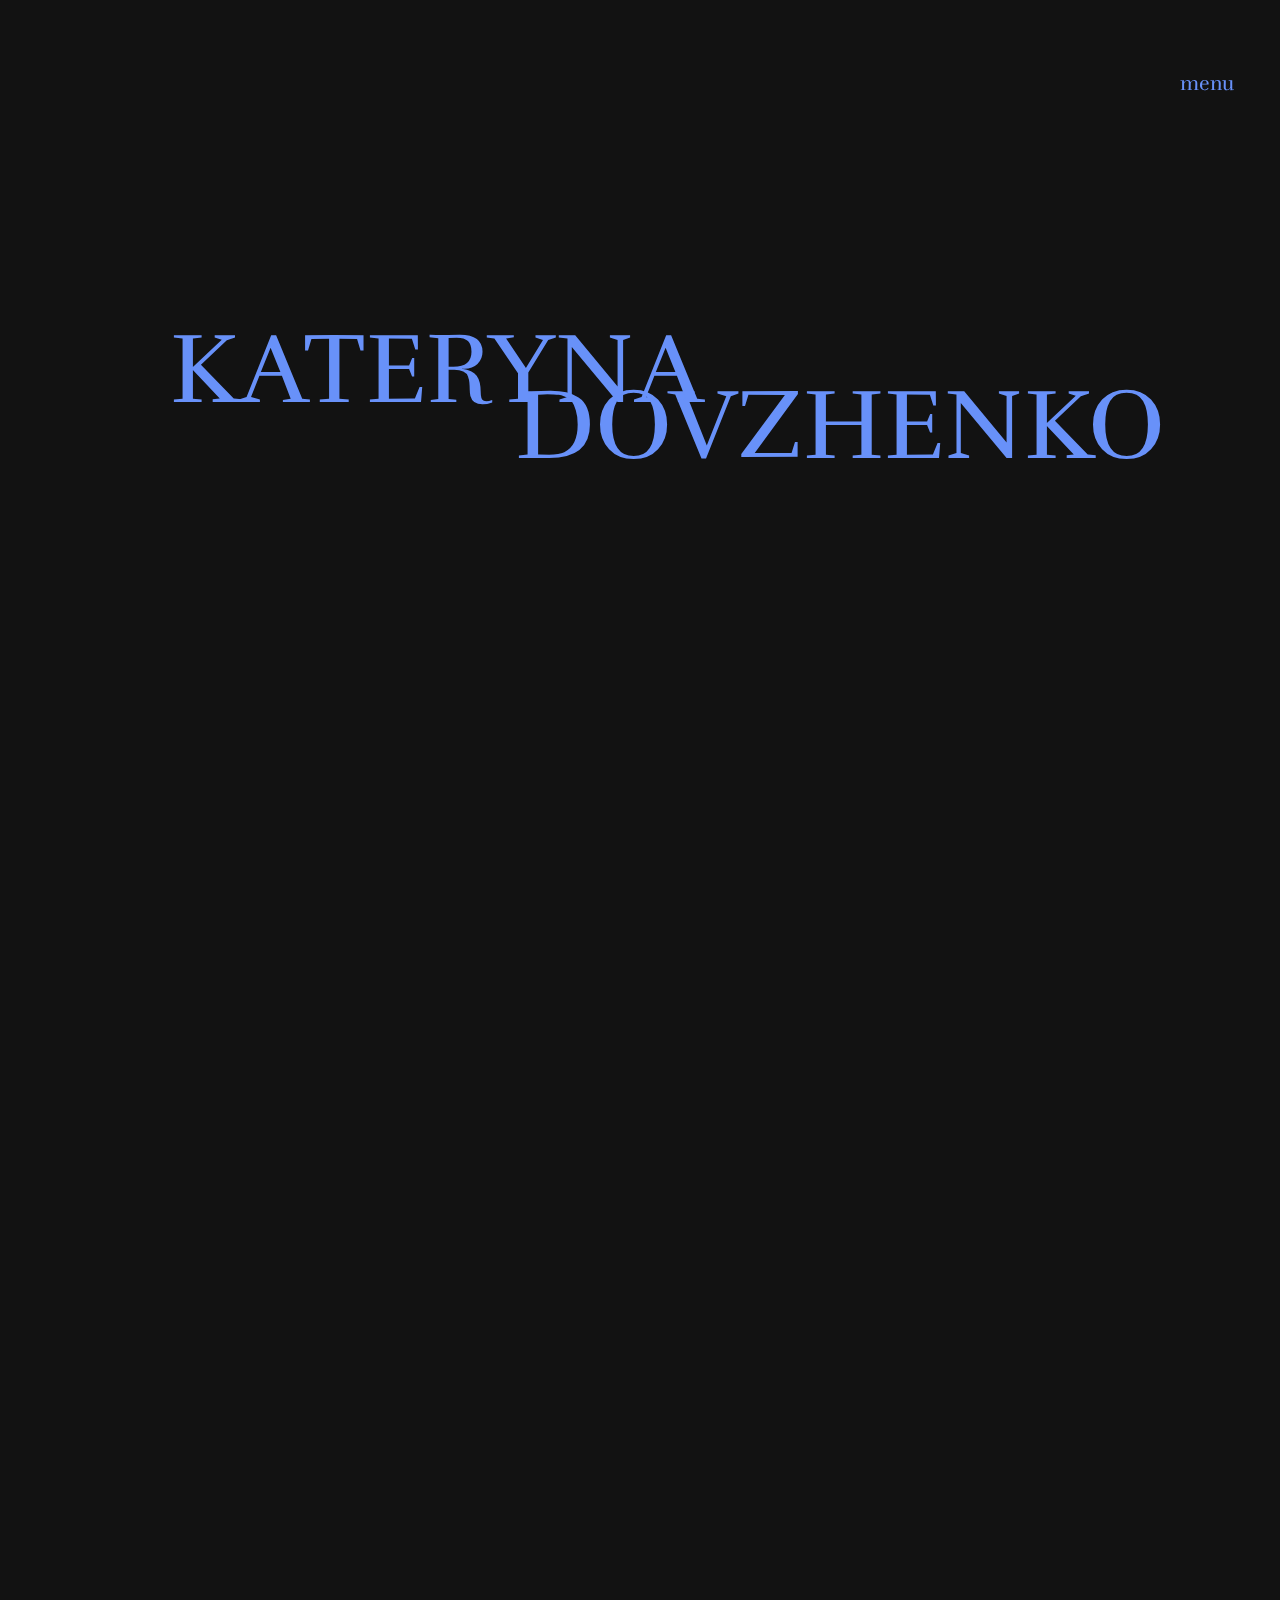
<file: index.html>
<!DOCTYPE html>
<html lang="en">
  <head>
    <meta charset="UTF-8" />
    <meta name="viewport" content="width=device-width, initial-scale=1.0" />
    <title>Kateryna Dovzhenko</title>
    <link
      rel="stylesheet"
      href="https://cdnjs.cloudflare.com/ajax/libs/modern-normalize/2.0.0/modern-normalize.min.css"
      integrity="sha512-4xo8blKMVCiXpTaLzQSLSw3KFOVPWhm/TRtuPVc4WG6kUgjH6J03IBuG7JZPkcWMxJ5huwaBpOpnwYElP/m6wg=="
      crossorigin="anonymous"
      referrerpolicy="no-referrer"
    />
     <link rel="stylesheet" href="./css/main.css" />
    <link rel="stylesheet" href="./css/firstpage.css" />
    <link rel="preconnect" href="https://fonts.googleapis.com" />
    <link rel="preconnect" href="https://fonts.gstatic.com" crossorigin />
    <link
      href="https://fonts.googleapis.com/css2?family=PT+Serif&family=Rufina&display=swap"
      rel="stylesheet"
    />
    <link rel="stylesheet" href="https://cdnjs.cloudflare.com/ajax/libs/animate.css/4.1.1/animate.min.css">
    <script src="libs/gsap/gsap.min.js" defer></script>
	  <script src="libs/gsap/ScrollTrigger.min.js" defer></script>
	  <script src="libs/gsap/ScrollSmoother.min.js" defer></script>

    <script src="js/promo.js" defer></script>


  </head>
  <body>
     <a href="#header" class="to-top" >
      <svg class="scroll__svg"
        xmLns="http://www.w3.org/2000/svg"
        xml:Lang="en"
        xmlns:xLink="http://www.w3.org/1999/xlink"
        viewBox="0 0 500 500"
      >
        <defs>
          <path
            id="textcircle"
            d="M250, 400 
            a150,150 0 0, 1 0, -300a150, 150 0 0,1 0,300Z"
            transform="rotate (12,250,250)"
          />
        </defs>
        <g class="textcircle">
          <text class="scroll__text" textlength="940">
            <textpath
              xlink:href="#textcircle"
              aria-Label="Scroll up"
              textlength="940"
            >
              scroll up | scroll up | scroll up |
            </textpath>
          </text>
        </g>
      </svg>
    </a>
    

  
  <div class="wrapper">
    <div class="content">
    <header id="header">
   <div class="container">
      <div class="main-nav">
      <button type="button" class="strikethrough-open btn-menu js-open-menu" aria-expanded="false">
            menu
          </button>
     </div>
   </div>
    </header>

    <main class="main">
      
        
      <section class="hero" id="home">
        
        <div class="container">
          <div class="hero__content">
            <h1 data-lag=".5" class="hero__title floating">
              Kateryna
              <span class="hero__span floating-span floating">Dovzhenko</span>
            </h1>
            <!-- <span class="hero__span-drag">drag & hold</span> -->
          
            <!-- <ul class="social-media-list">
              <li>
                <a class="social-media-btn" href=""
                  ><svg class="social-media-svg">
                    <use href="/icons.svg#telega-icon"></use>
                    >
                  </svg>
                  <span class="icon-bg"></span>
                </a>
              </li>
              <li>
                <a class="social-media-btn" href=""
                  ><svg class="social-media-svg">
                    <use href="/icons.svg#insta-icon"></use>
                    >
                  </svg>
                  <span class="icon-bg"></span>
                </a>
              </li>
              <li>
                <a class="social-media-btn" href=""
                  ><svg class="social-media-svg">
                    <use href="/icons.svg#linkedin-icon"></use>
                    >
                  </svg>
                  <span class="icon-bg"></span>
                </a>
              </li>
            </ul> -->
          </div>
          
        </div>

          <!-- <canvas id="c"></canvas> -->
      </section>
      <section class="about section" id="about">
        <div class="container about__container">
          <span data-speed=".9" class="span-bg">hello</span>
          <span data-speed="1.1" class="span-bg about__span-bg-second">hello</span>
           <span data-speed="1.2" class="span-bg about__span-bg-third">hello</span>
          <h2 class="section-title about__title">Who am I</h2>
          <p class="paragraph about__paragraph">what I do</p>

          <div class="about__card">
            <svg class="about__svg">
              <use href="./icons.svg#about-icon"></use>
              >
            </svg>
            <div class="textBox">
                  <p class="about__text-card">Hello, I'm Kate, a passionate and results-driven Web and
                  Design Developer with a keen eye for crafting captivating
                  digital experiences.</p>
                  <ul class="about__textBox-list">
                    <li><span>2+</span><p>years in UI & UX Design</p></li>
                    <li><span>3</span><p>years of Bachelor in PMI and Marketing</p></li>
                    <li><span>9+</span><p>months in Frontend Development</p></li>
                  </ul>
            </div>
          </div>
        </div>
      </section>

      <section class="works section" id="portfolio">
        <div class="container works__container">
          <h2 data-speed=".8" class="section-title">Works</h2>
          <div class="gallery">
            <div data-speed=".9" class="gallery__left">
              <a class="gallery__item masfor__after" href="./masfor.html">
                <picture>
                  <source
                    srcset="./img/masfor.webp 1x, ./img/masfor@2x.webp 2x"
                    type="image/webp"
                  />
                  <source
                    srcset="./img/masfor.jpg 1x, ./img/masfor@2x.jpg 2x"
                    type="image/jpeg"
                  />
                  <img
                    class="works__img"
                    src="./img/masfor.jpg"
                    alt="ptototype of website for sneakers store"
                  />
                </picture>
              </a>
              <div class="text-block left gallery__item">
                <h3 class="text-block__title">CrStudio</h3>
                <p>
                  It was enjoyable to create this platform for creative courses
                  since it allowed me to combine my love of design with the
                  chance to support the development of artistic ability. The
                  project served as an example of how intelligent user
                  experience design can enhance a learning platform and support
                  a vibrant online artistic community.
                </p>
              </div>
              <a class="gallery__item app__after" href="./coming-soon.html">
                <picture>
                  <source
                    srcset="./img/cozycasa.webp 1x, ./img/cozycasa@2x.webp 2x"
                    type="image/webp"
                  />
                  <source
                    srcset="./img/cozycasa.jpg 1x, ./img/cozycasa@2x.jpg 2x"
                    type="image/jpeg"
                  />
                  <img
                    class="works__img"
                    src="./img/cozycasa.jpg"
                    alt="ptototype of website for sneakers store"
                  />
                </picture>
              </a>
              <div class="text-block left gallery__item">
                <h3 class="text-block__title">RoadTime</h3>
                <p>
                  My love of design and the thrill of the automobile industry
                  came together in the exciting process of creating this
                  website. The project served as an example of the value of
                  creating a welcoming community and taking into account users'
                  preferences, finally producing a website that embraced the
                  excitement of automobiles and united enthusiasts around a
                  common interest.
                </p>
              </div>
            </div>
            <div data-speed="1.1" class="gallery__right">
              <div class="text-block gallery__item">
                <h3 class="text-block__title">Masfor</h3>
                <p>
                  The process of creating the website for this shoe business was
                  quite fulfilling; it included fusing creativity and usability
                  to produce a powerful digital platform for sneaker fans. The
                  project served as an example of how careful user-centric
                  design can enhance a brand's online visibility and support the
                  expansion of its business.
                </p>
              </div>
              <a class="gallery__item crstudio__after" href="./coming-soon.html">
                <picture>
                  <source
                    srcset="./img/crstudio.webp 1x, ./img/crstudio@2x.webp 2x"
                    type="image/webp"
                  />
                  <source
                    srcset="./img/crstudio.jpg 1x, ./img/crstudio@2x.jpg 2x"
                    type="image/jpeg"
                  />
                  <img
                    class="works__img"
                    src="./img/crstudio.jpg"
                    alt="ptototype of website for sneakers store"
                  />
                </picture>
              </a>
              <div class="text-block gallery__item">
                <h3 class="text-block__title">CozyCasa</h3>
                <p>
                  Step into a world of sophistication and style with our recent project - a complete website design for CozyCasa. Mission was clear: elevate the online shopping experience for furniture enthusiasts. A beautifully responsive website that beckons visitors to explore, discover, and make their dream furniture purchases with confidence. Take a look  for an in-depth look at how it was transformed CozyCasa's digital presence.
                </p>
              </div>
              <a class="gallery__item roadtime__after" href="./coming-soon.html">
                <picture>
                  <source
                    srcset="./img/roadtime.webp 1x, ./img/roadtime@2x.webp 2x"
                    type="image/webp"
                  />
                  <source
                    srcset="./img/roadtime.jpg 1x, ./img/roadtime@2x.jpg 2x"
                    type="image/jpeg"
                  />
                  <img
                  
                    class="works__img"
                    src="./img/roadtime.jpg"
                    alt="ptototype of website for sneakers store"
                  />
                </picture>
              </a>
            </div>
          </div>
          <a class="btn__works" href="./portfolio.html"><span class="btn__works-span">se</span><span class="btn__works-span-motion">e</span> more works</a>
          <span class="works__span-bg span-bg">portfolio</span>
        </div>
      </section>
      <section class="section">
        <div class="container">
          <h2 class="section-title ideas__section-title">
            Do you have any ideas?
          </h2>
          <p class="paragraph ideas__paragraph">let's do it together!</p>
          <div data-speed="1.1" class="main__btn-cotainer-ideas" href="#">
          <a target="_blank" href="https://t.me/katiedov" class="card">
            <svg class="social-media-svg telega">
                    <use href="./icons.svg#telega-icon"></use>
               >
              </svg>
            </a>
            <a target="_blank" href="https://linktr.ee/katedov?utm_source=linktree_profile_share&ltsid=e199aaf0-2625-4949-b76d-6671b83e06ec" class="card">
              <svg class="social-media-svg linktree">
                          <use href="./icons.svg#linktree-icon"></use>
                      >
                    </svg>
            </a>
            <a target="_blank" href="https://www.linkedin.com/in/kateryna-dovzhenko-123179205/" class="card">
              <svg class="social-media-svg linkedin">
                      <use href="./icons.svg#linkedin-icon"></use>
                      >
                    </svg>
            </a>

      <p class="ideas__text-btn">contact me</p></div>
        </div>
      </section>
      <section class="section skills__section" id="skills">
        <div class="container">
          <div class="skills__container">
            <div class="skills__left-container">
              <h2 class="section-title skills__title">My story...</h2>
             <ul class="skills__list">
              <li>I always was curious about technologies and different industries which exist nowadays. I tried a lot of things to figure out what is my dream job. So, I am here now. </li>
             <span class="more" id="more"> <li>I thrive as a professional web developer in turning complicated concepts into elegant code. I've become proficient in many technologies over the years, ranging from HTML and CSS to JavaScript and beyond. </li> <span id="dots">...</span>
              <li>My journey into UI/UX design unlocked a whole new universe of artistic opportunities. I've studied typography, colour theory, and human behaviour psychology as I realize that design is about creating intuitive, interesting experiences rather than just pretty things. I enjoy creating interfaces that strike a pleasing mix between form and function, guiding users smoothly through their digital experiences, from wireframes to high-fidelity mockups. </li>
              <li>My ability to combine my technical expertise with efficient project management makes me unique. I am excellent at leading cross-functional teams to accomplish common objectives because I am a natural leader and communicator. </li>
              <li>I'm willing to work with you whether you're looking for a web developer who can make your ideas come to life, a UI/UX designer who can bring life to interfaces, or a project manager who can plan for success. Let's design engaging digital experiences that challenge conventions and boost your vision. I appreciate you looking at my portfolio. I urge you to look over my work and get in touch with me so we can talk about how we can make your upcoming project a reality.
</li></span>
             </ul>
             <button class="btn__skills-more" id="btn-more" onclick="readMore()">more</button>
        


            
            </div>
       
             <div class="skills__picture-container">
               <picture>
                  <source
                    srcset="./img/me.webp 1x, ./img/me@2x.webp 2x"
                    type="image/webp"
                  />
                  <source
                    srcset="./img/me.jpg 1x, ./img/me@2x.jpg 2x"
                    type="image/jpeg"
                  />
                  <img
                    data-speed=".9"
  
                    class="skills__picture"
                    src="./img/me.jpg"
                    alt="Kateryna Dovzhenko"
                  />
                </picture>
             </div>


          </div>
        </div>
      </section>
    </main>
    <footer class="footer">
      <div class="footer__container container">
        <div class="footer__left-content">
          <div class="footer__left-container">
            <h3 class="footer__title title-third">Kateryna Dovzhenko</h3>
            <p class="footer__paragraph paragraph">©2023 All Rights Reserved</p>
          </div>
          <div class="footer__middle-container">
            <ul class="footer__nav-list">
              <li>
                <a class="footer__paragraph paragraph " href="#about"
                  >about me</a
                >
              </li>
              <li>
                <a class="footer__paragraph paragraph" href="#portfolio"
                  >works</a
                >
              </li>
              <li>
                <a class="footer__paragraph paragraph" href="#skills">skills</a>
              </li>
            </ul>
            <a
              class="tel-hover footer__paragraph paragraph"
              href="tel:+17869224547"
              >+1 786 922 4547</a
            >
          </div>
        </div>
        <div class="footer__right-container">
          <p class="footer__paragraph paragraph">keep in touch</p>
          <ul class="footer__social-media-list social-media-list">
            <li>
              <a target="_blank" class="social-media-btn" href=""
                ><svg class="footer__social-media-svg social-media-svg">
                  <use href="./icons.svg#telega-icon"></use>
                  >
                </svg>
                <span class="icon-bg"></span>
              </a>
            </li>
            <li>
              <a target="_blank" class="social-media-btn" href="https://linktr.ee/katedov?utm_source=linktree_profile_share&ltsid=e199aaf0-2625-4949-b76d-6671b83e06ec"
                ><svg class="footer__social-media-svg social-media-svg">
                  <use href="./icons.svg#linktree-icon"></use>
                  >
                </svg>
                <span class="icon-bg"></span>
              </a>
            </li>
            <li>
              <a target="_blank" class="social-media-btn" href="https://www.linkedin.com/in/kateryna-dovzhenko-123179205/"
                ><svg class="footer__social-media-svg social-media-svg">
                  <use href="./icons.svg#linkedin-icon"></use>
                  >
                </svg>
                <span class="icon-bg"></span>
              </a>
            </li>
          </ul>
        </div>
         

      </div>
    
        
    </footer>
     <div id="modal" class="modal__menu js-menu-container">
      <div class="modal__container">
       <div class="top-container">
         <div class="top-left-container">
          <span>kateryna dovzhenko</span>
          <a class="contact" href="tel:+17869224547">+17869224547</a>
        </div>
    
        <button class="strikethrough-close btn-menu js-close-menu">
            menu
          </button>
       </div>
       
        <nav class="list-nav">
          <ul>
          <li class="item" >
            <a class="strikethrough nav-link js-nav-link"  href="#home">home</a>
          </li>
          <li class="item" >
            <a class="strikethrough nav-link js-nav-link"  href="#about">about</a>
          </li>
          <li class="item" ><a class="strikethrough nav-link js-nav-link"  href="#portfolio">works</a></li>
          <li class="item" ><a class="strikethrough nav-link js-nav-link"  href="#skills">skills</a></li>
        </ul>
        </nav>
        <ul class="modal__social-list">
          <li><a target="_blank" href="https://linktr.ee/katedov?utm_source=linktree_profile_share&ltsid=e199aaf0-2625-4949-b76d-6671b83e06ec">linktree</a></li>
          <li><a target="_blank" href="https://t.me/katiedov">telegram</a></li>
          <li><a target="_blank" href="https://www.linkedin.com/in/kateryna-dovzhenko-123179205/">linkedin</a></li>
        </ul>
      </nav>

      </div>
    

      </div>

      



    

    <script src="./js/more.js"></script>
    <script src="./js/promo.js"></script>
    <!-- <script src="./js/overflow.js"></script> -->
    <script src="./js/arrow.js"></script>
    <script src="./js/nav.js"></script>
    <script src="./js/main-bg.js"></script>
   <script src="https://ajax.googleapis.com/ajax/libs/jquery/2.1.4/jquery.min.js"></script>
  <script>
    $(document).ready(function () {
      $("a[href*=#]").on("click", function (e) {
        var anchor = $(this);
        $("html, body")
          .stop()
          .animate(
            {
              scrollTop: $(anchor.attr("href")).offset().top,
            },
            1100
          );
        e.preventDefault();
        return false;
      });
    });
  </script>
  <script>
    alert("Please, make sure that you opened this website on computer. Adaptive version for each screen is still in the process. Thank you in advance :)");
  </script>
  </div>
</div>
  </body>
</html>
</file>
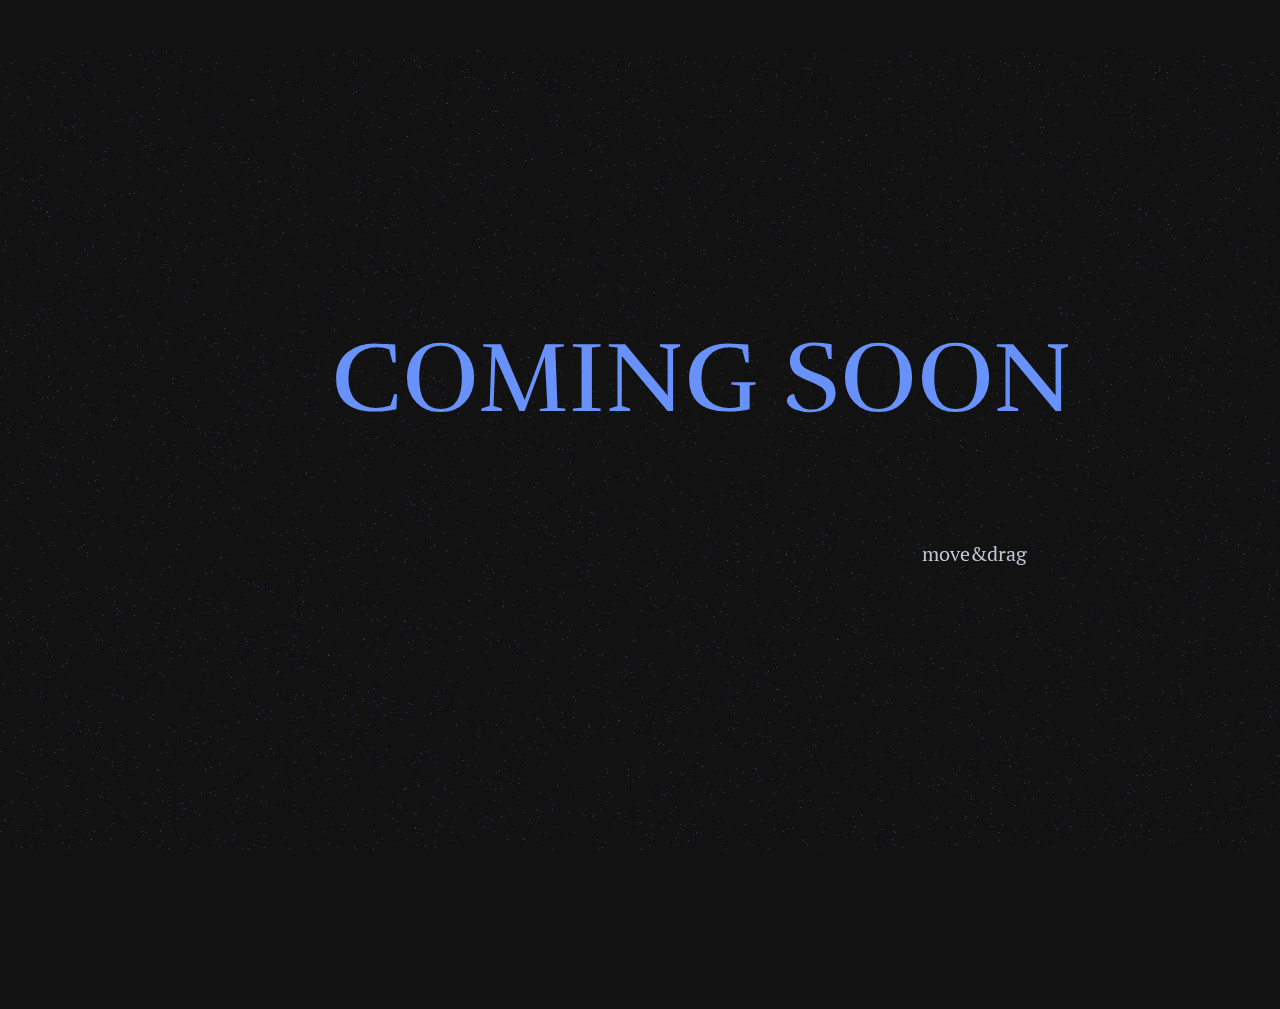
<file: coming-soon.html>
<!DOCTYPE html>
<html lang="en">
  <head>
    <meta charset="UTF-8" />
    <meta name="viewport" content="width=device-width, initial-scale=1.0" />
    <title>Kateryna Dovzhenko</title>
    <link
      rel="stylesheet"
      href="https://cdnjs.cloudflare.com/ajax/libs/modern-normalize/2.0.0/modern-normalize.min.css"
      integrity="sha512-4xo8blKMVCiXpTaLzQSLSw3KFOVPWhm/TRtuPVc4WG6kUgjH6J03IBuG7JZPkcWMxJ5huwaBpOpnwYElP/m6wg=="
      crossorigin="anonymous"
      referrerpolicy="no-referrer"
    />
    <link rel="stylesheet" href="./css/firstpage.css" />
    <link rel="stylesheet" href="./css/main.css" />
 
    <link
      href="https://fonts.googleapis.com/css2?family=PT+Serif&family=Rufina&display=swap"
      rel="stylesheet"
    />

  </head>
  <body>
    <main>
       <canvas id="c"></canvas>
       <h1 class="hero__title floating title__coming-soon">coming soon</h1>
       <span class="paragraph span__coming-soon">move&drag</span>
       
    </main>
 
     
      </div>
   
        <script src="./js/main-bg.js"></script>
  </body>
</html>
</file>
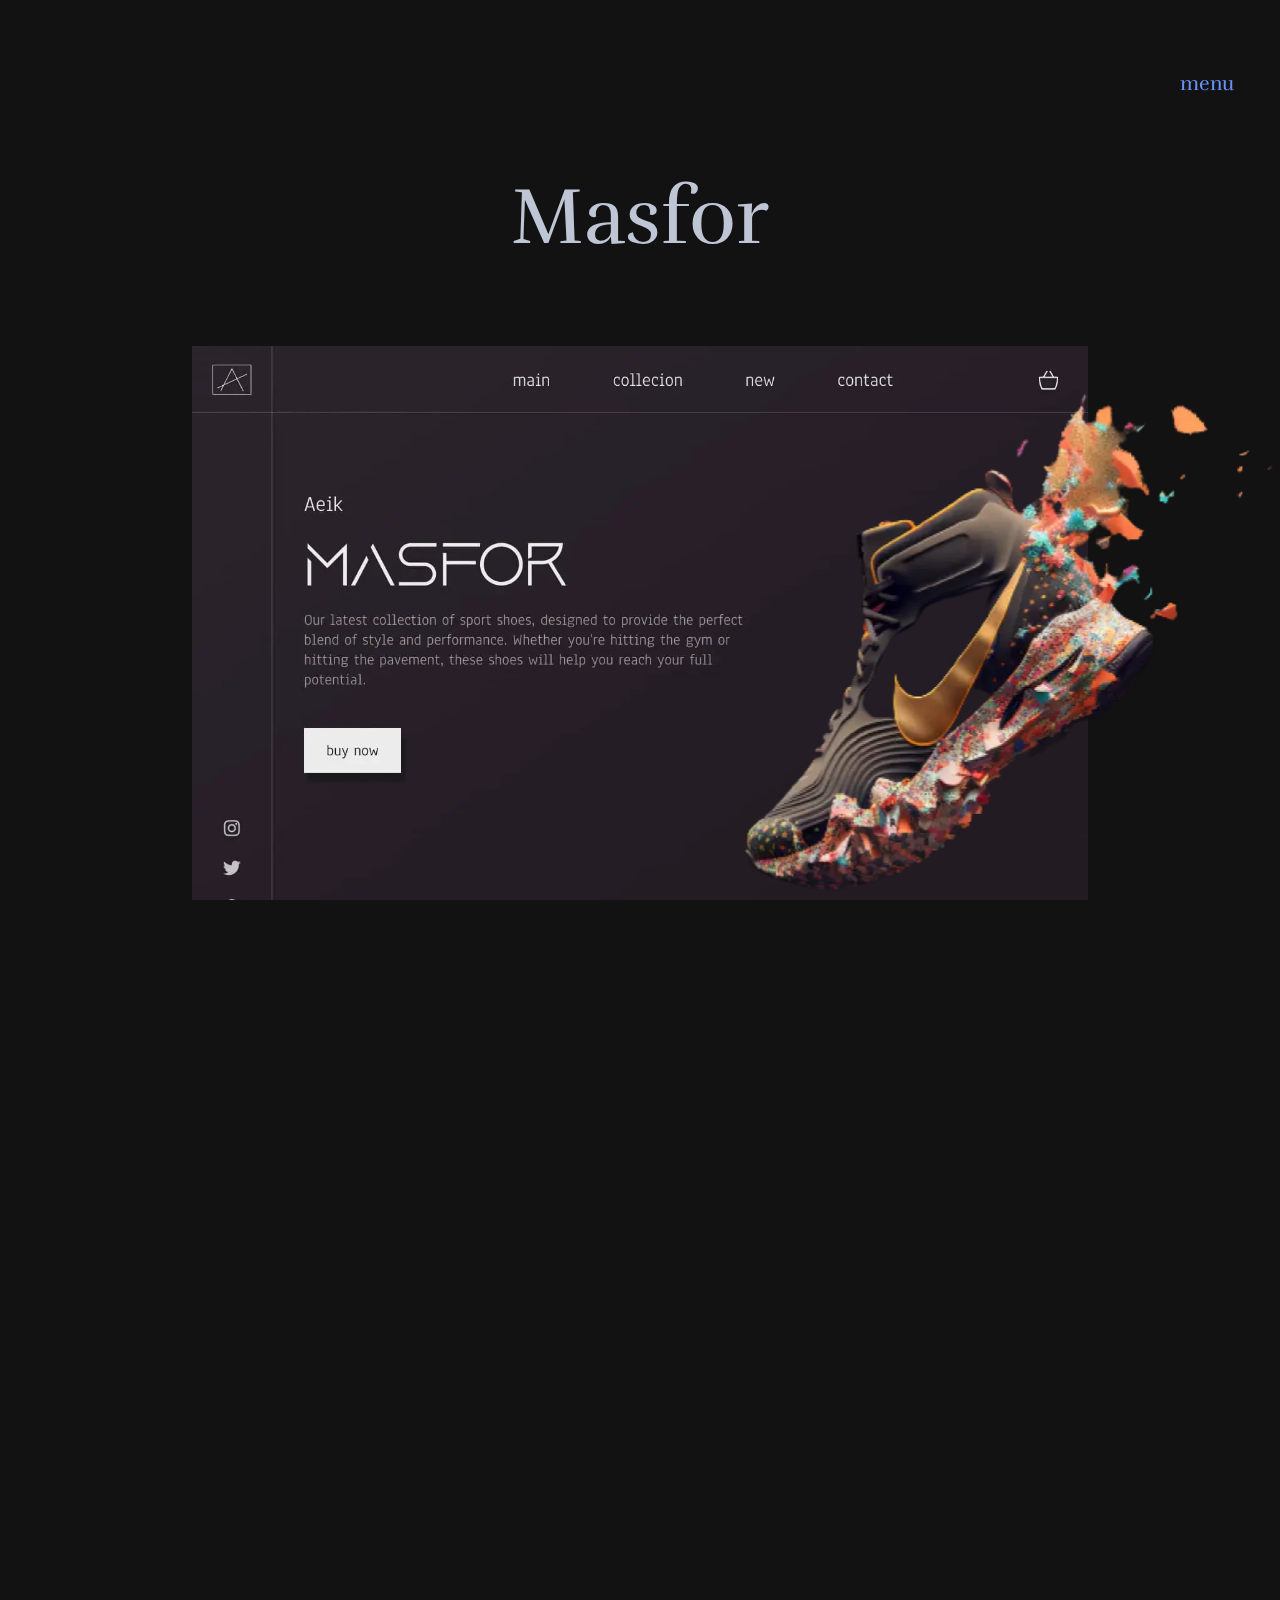
<file: masfor.html>
<!DOCTYPE html>
<html lang="en">
  <head>
    <meta charset="UTF-8" />
    <meta name="viewport" content="width=device-width, initial-scale=1.0" />
    <title>Kateryna Dovzhenko</title>
    <link
      rel="stylesheet"
      href="https://cdnjs.cloudflare.com/ajax/libs/modern-normalize/2.0.0/modern-normalize.min.css"
      integrity="sha512-4xo8blKMVCiXpTaLzQSLSw3KFOVPWhm/TRtuPVc4WG6kUgjH6J03IBuG7JZPkcWMxJ5huwaBpOpnwYElP/m6wg=="
      crossorigin="anonymous"
      referrerpolicy="no-referrer"
    />
    <link rel="stylesheet" href="./css/main.css" />
    <link rel="stylesheet" href="./css/portfolio.css" />
    <link rel="stylesheet" href="./css/portfolio-item.css" />
    <link rel="preconnect" href="https://fonts.googleapis.com" />
    <link rel="preconnect" href="https://fonts.gstatic.com" crossorigin />
    <link
      href="https://fonts.googleapis.com/css2?family=PT+Serif&family=Rufina&display=swap"
      rel="stylesheet"
    />
    <script src="libs/gsap/gsap.min.js" defer></script>
    <script src="libs/gsap/ScrollTrigger.min.js" defer></script>
    <script src="libs/gsap/ScrollSmoother.min.js" defer></script>

    <script src="js/promo.js" defer></script>
  </head>
  <body>
    <a href="#header" class="to-top">
      <svg
        class="scroll__svg"
        xmLns="http://www.w3.org/2000/svg"
        xml:Lang="en"
        xmlns:xLink="http://www.w3.org/1999/xlink"
        viewBox="0 0 500 500"
      >
        <defs>
          <path
            id="textcircle"
            d="M250, 400 
            a150,150 0 0, 1 0, -300a150, 150 0 0,1 0,300Z"
            transform="rotate (12,250,250)"
          />
        </defs>
        <g class="textcircle">
          <text class="scroll__text" textlength="940">
            <textpath
              xlink:href="#textcircle"
              aria-Label="Scroll up"
              textlength="940"
            >
              scroll up | scroll up | scroll up |
            </textpath>
          </text>
        </g>
      </svg>
    </a>

    <div class="wrapper">
      <div class="content">
       <header id="header">
         <div class="container">
           <div class="main-nav masfor__main-nav">
            <button
              type="button"
              class="strikethrough-open btn-menu js-open-menu"
              aria-expanded="false"
            >
              menu
            </button>
          </div>
         </div>
        </header>
      <main>
        <section class="main-section">
           <div class="container">
             <h1 class="section-title masfor">Masfor</h1>
          <picture>
                  <source
                    srcset="./img/masfor-port-item.webp 1x, ./img/masfor-port-item@2x.webp 2x"
                    type="image/webp"
                  />
                  <source
                    srcset="./img/masfor-port-item.jpg 1x, ./img/masfor-port-item@2x.jpg 2x"
                    type="image/jpeg"
                  />
                  <img
                    class="port-item__img"
                    src="./img/masfor-port-item.jpg"
                    alt="ptototype of website for sneakers store"
                  />
            </picture>
          <div class="port-item__sneaker"  data-speed=".9">
              <picture>
                  <source
                    srcset="./img/masfor-sneaker.webp 1x, ./img/masfor-sneaker@2x.webp 2x"
                    type="image/webp"
                  />
                  <source
                    srcset="./img/masfor-sneaker.jpg 1x, ./img/masfor-sneaker@2x.jpg 2x"
                    type="image/jpeg"
                  />
                  <img class="img__masfor-sneaker"
                    src="./img/masfor-sneaker.jpg"
                    alt="ptototype of website for sneakers store"
                  />
            </picture>
          </div>
           </div>
        </section>
        <section class="info">

             <div class="container">
               <div class="info__text">
                <p> For Masfor, I had the honor of designing and creating a world-class web platform. This project offers sneaker enthusiasts a high-end buying experience by skillfully fusing style and usability. Our main goals were to provide a simple user interface (UI) and an engaging user experience (UX). Navigation was made simpler so that users could easily browse a big selection of sneakers. Each page was painstakingly designed to capture the distinct brand personality of Masfor. The outcome is a user-friendly, responsive website that encourages users to easily delve into the world of sneakers. It is about celebrating a passion, not simply buying shoes.</p>
              </div>            
            <ul class="list-skills">
                <li><p>#UI&UX Design</p></li>
                <li><p>#Web Design</p></li>
                <li><p>#Icons</p></li>
            </ul>
            <h2 class="section-title">Colors</h2>
            <ul class="colors colors__masfor">
                <li class="colors__masfor-item"><div class="colors__masfor-id-color"><p>#282129</p></div></li>
                <li class="colors__masfor-item"><div class="colors__masfor-id-color"><p>#9C999C</p></div></li>
                <li class="colors__masfor-item"><div class="colors__masfor-id-color"><p>#ECECEC</p></div></li>
                <li class="colors__masfor-item"><div class="colors__masfor-id-color"><p>#A77545</p></div></li>
            </ul>
             </div>
        </section>
        <section class="demonstration">
          <div class="container">
            <div data-speed=".9" class="mockup__masfor">
               <picture>
                  <source
                    srcset="./img/mockup-masfor.webp 1x, ./img/mockup-masfor@2x.webp 2x"
                    type="image/webp"
                  />
                  <source
                    srcset="./img/mockup-masfor.jpg 1x, ./img/mockup-masfor@2x.jpg 2x"
                    type="image/jpeg"
                  />
                  <img
                    class="masfor__mockup"
                    src="./img/mockup-masfor.jpg"
                    alt="ptototype of website for sneakers store"
                  />
            </picture>
            </div>
        
              <picture>
                  <source
                    srcset="./img/mockup-iph-masfor.webp 1x, ./img/mockup-iph-masfor@2x.webp 2x"
                    type="image/webp"
                  />
                  <source
                    srcset="./img/mockup-iph-masfor.jpg 1x, ./img/mockup-iph-masfor@2x.jpg 2x"
                    type="image/jpeg"
                  />
                  <img
                    class="mockup-iph__masfor"
                    src="./img/mockup-iph-masfor.jpg"
                    alt="ptototype of website for sneakers store"
                  />
            </picture>

            <a class="btn__works" href="#"> next</a>
        
            
          </div>
        </section>
       
        </main>
      <footer class="footer masfor__footer">
      <div class="footer__container container">
        <div class="footer__left-content">
          <div class="footer__left-container">
            <h3 href="#" class="footer__title title-third">Kateryna Dovzhenko</h3>
            <p class="footer__paragraph paragraph">©2023 All Rights Reserved</p>
          </div>
          <div class="footer__middle-container">
            <ul class="footer__nav-list">
              <li>
                <a class="footer__paragraph paragraph " href="./index.html"
                  >home</a
                >
              </li>
              <li>
                <a class="footer__paragraph paragraph current" href="#"
                  >works</a
                >
              </li>
            </ul>
            <a
              class="tel-hover footer__paragraph paragraph"
              href="tel:+17869224547"
              >+1 786 922 4547</a
            >
          </div>
        </div>
        <div class="footer__right-container">
          <p class="footer__paragraph paragraph">keep in touch</p>
          <ul class="footer__social-media-list social-media-list">
            <li>
              <a target="_blank" class="social-media-btn" href=""
                ><svg class="footer__social-media-svg social-media-svg">
                  <use href="./icons.svg#telega-icon"></use>
                  >
                </svg>
                <span class="icon-bg"></span>
              </a>
            </li>
            <li>
              <a target="_blank" class="social-media-btn" href="https://linktr.ee/katedov?utm_source=linktree_profile_share&ltsid=e199aaf0-2625-4949-b76d-6671b83e06ec"
                ><svg class="footer__social-media-svg social-media-svg">
                  <use href="./icons.svg#linktree-icon"></use>
                  >
                </svg>
                <span class="icon-bg"></span>
              </a>
            </li>
            <li>
              <a target="_blank" class="social-media-btn" href="https://www.linkedin.com/in/kateryna-dovzhenko-123179205/"
                ><svg class="footer__social-media-svg social-media-svg linktree">
                  <use href="./icons.svg#linkedin-icon"></use>
                  >
                </svg>
                <span class="icon-bg"></span>
              </a>
            </li>
          </ul>
        </div>
         

      </div>
    
        
    </footer>
     <div id="modal" class="modal__menu js-menu-container">
      <div class="modal__container">
       <div class="top-container">
         <div class="top-left-container">
          <span>kateryna dovzhenko</span>
          <a class="contact" href="tel:+17869224547">+17869224547</a>
        </div>
    
        <button class="strikethrough-close btn-menu js-close-menu">
            menu
          </button>
       </div>
       
        <nav class="list-nav list-nav-port-item">
          <ul>
          <li class="item" >
            <a class="strikethrough nav-link js-nav-link"  href="./index.html">home</a>
          </li>
          <li class="item" ><a class="current strikethrough nav-link js-nav-link"  href="#">works</a></li>
        </ul>
        </nav>
        <ul class="modal__social-list">
          <li><a target="_blank" href="https://linktr.ee/katedov?utm_source=linktree_profile_share&ltsid=e199aaf0-2625-4949-b76d-6671b83e06ec">linktree</a></li>
          <li><a target="_blank" href="https://t.me/katiedov">telegram</a></li>
          <li><a target="_blank" href="https://www.linkedin.com/in/kateryna-dovzhenko-123179205/">linkedin</a></li>
        </ul>
      </nav>

      </div>
    

      </div>
      </div>
    </div>
    <script src="./js/more.js"></script>
    <script src="./js/arrow.js"></script>
    <script src="./js/nav.js"></script>
    <script src="https://ajax.googleapis.com/ajax/libs/jquery/2.1.4/jquery.min.js"></script>
    <script>
      $(document).ready(function () {
        $("a[href*=#]").on("click", function (e) {
          var anchor = $(this);
          $("html, body")
            .stop()
            .animate(
              {
                scrollTop: $(anchor.attr("href")).offset().top,
              },
              1100
            );
          e.preventDefault();
          return false;
        });
      });
    </script>
  </body>
</html>
</file>
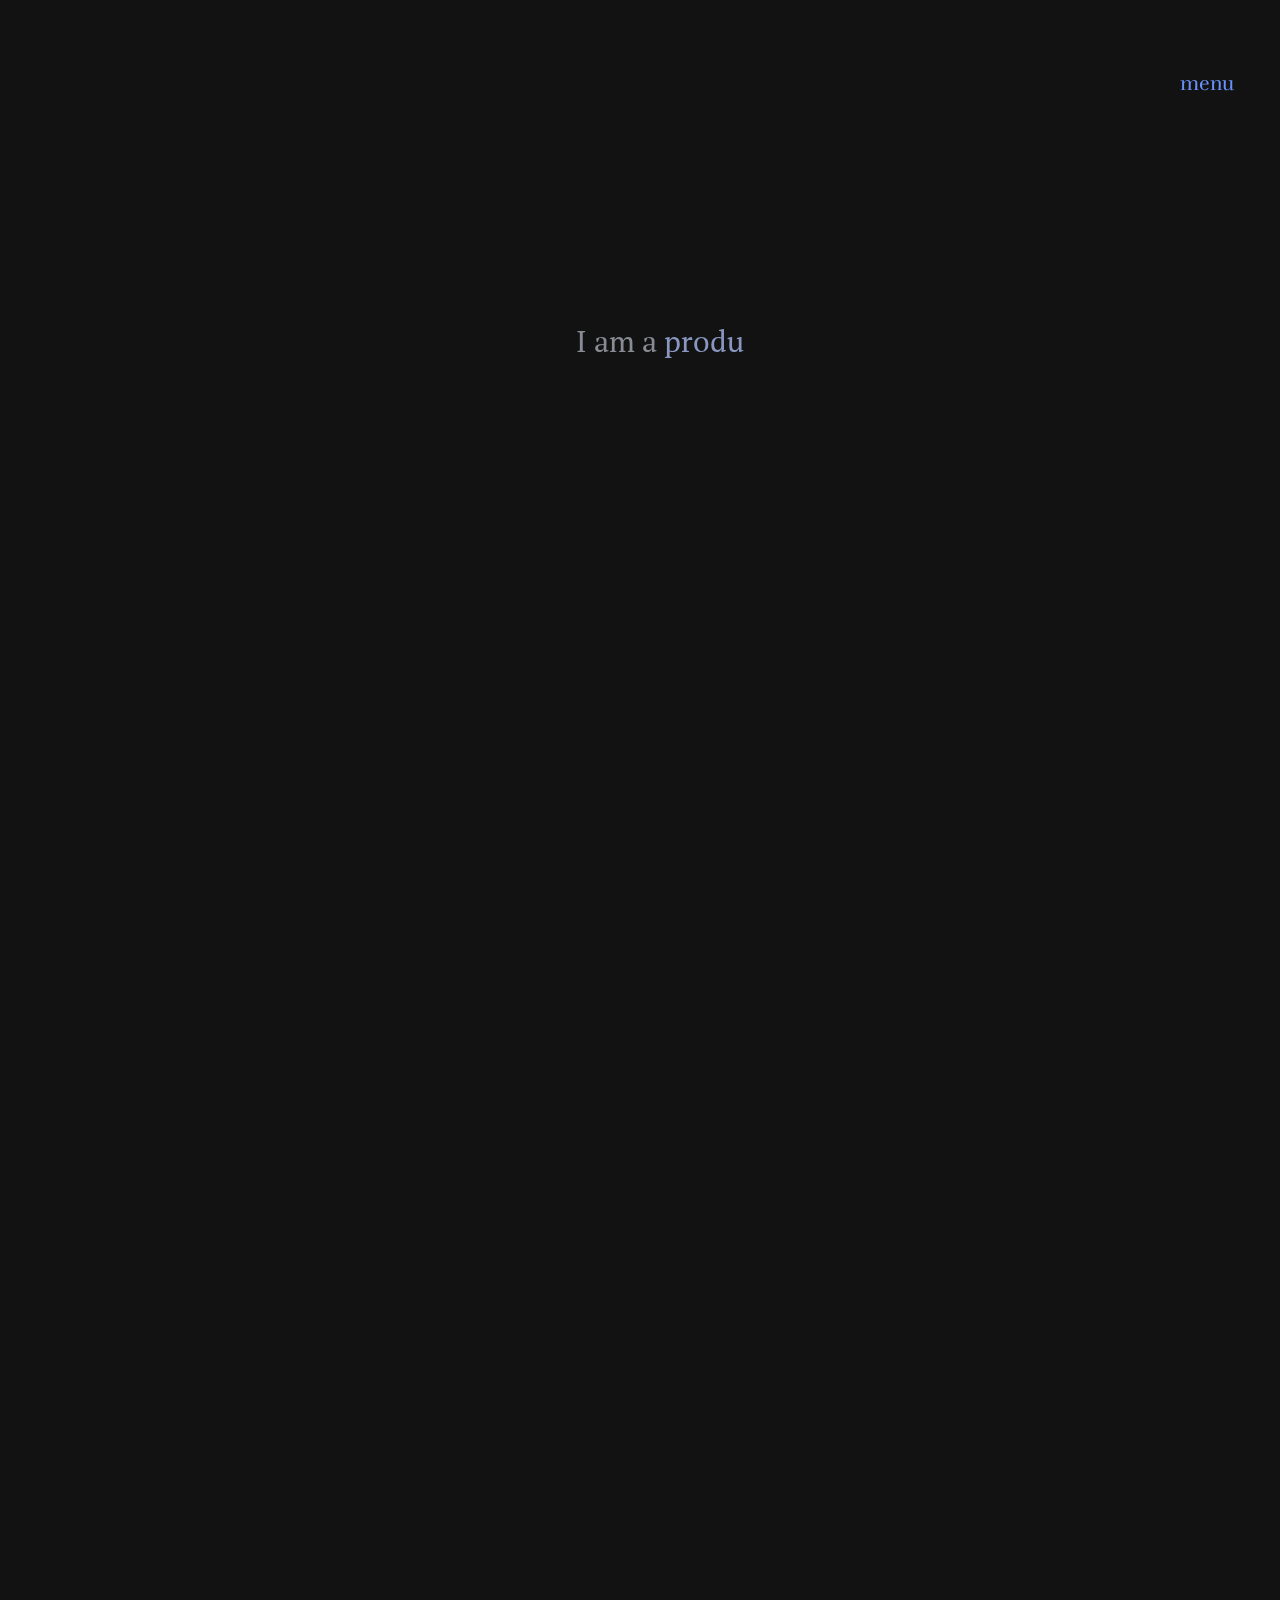
<file: portfolio.html>
<!DOCTYPE html>
<html lang="en">
  <head>
    <meta charset="UTF-8" />
    <meta name="viewport" content="width=device-width, initial-scale=1.0" />
    <title>Kateryna Dovzhenko</title>
    <link
      rel="stylesheet"
      href="https://cdnjs.cloudflare.com/ajax/libs/modern-normalize/2.0.0/modern-normalize.min.css"
      integrity="sha512-4xo8blKMVCiXpTaLzQSLSw3KFOVPWhm/TRtuPVc4WG6kUgjH6J03IBuG7JZPkcWMxJ5huwaBpOpnwYElP/m6wg=="
      crossorigin="anonymous"
      referrerpolicy="no-referrer"
    />
    <link rel="stylesheet" href="./css/main.css" />
    <link rel="stylesheet" href="./css/portfolio.css" />
    <link rel="preconnect" href="https://fonts.googleapis.com" />
    <link rel="preconnect" href="https://fonts.gstatic.com" crossorigin />
    <link
      href="https://fonts.googleapis.com/css2?family=PT+Serif&family=Rufina&display=swap"
      rel="stylesheet"
    />
    <link rel="stylesheet" href="https://cdnjs.cloudflare.com/ajax/libs/animate.css/4.1.1/animate.min.css">
    <script src="libs/gsap/gsap.min.js" defer></script>
    <script src="libs/gsap/ScrollTrigger.min.js" defer></script>
    <script src="libs/gsap/ScrollSmoother.min.js" defer></script>

    <script src="js/promo.js" defer></script>
  </head>
  <body>
    <a href="#header" class="to-top">
      <svg
        class="scroll__svg"
        xmLns="http://www.w3.org/2000/svg"
        xml:Lang="en"
        xmlns:xLink="http://www.w3.org/1999/xlink"
        viewBox="0 0 500 500"
      >
        <defs>
          <path
            id="textcircle"
            d="M250, 400 
            a150,150 0 0, 1 0, -300a150, 150 0 0,1 0,300Z"
            transform="rotate (12,250,250)"
          />
        </defs>
        <g class="textcircle">
          <text class="scroll__text" textlength="940">
            <textpath
              xlink:href="#textcircle"
              aria-Label="Scroll up"
              textlength="940"
            >
              scroll up | scroll up | scroll up |
            </textpath>
          </text>
        </g>
      </svg>
    </a>

    <div class="wrapper">
      <div class="content">
        <header id="header">
         <div class="container">
           <div class="main-nav">
            <button
              type="button"
              class="strikethrough-open btn-menu js-open-menu"
              aria-expanded="false"
            >
              menu
            </button>
          </div>
         </div>
        </header>
        <main>
          <div class="text-header-container">
            <div class="text-header">
              <p>I am a</p>
              <p>
                <span class="word wisteria">design.</span>
                <span class="word belize">productivity.</span>
                <span class="word pomegranate">FED.</span>
                <span class="word green">creativity.</span>
                <span class="word midnight">PM.</span>
              </p>
            </div>
          </div>
          <div class="portfolio__grid-container">
            <div data-speed="1.1" class="gallery-container w-4 h-2">
              <div class="gallery-item">
                <a href="./masfor.html" class="image">
                  <picture>
                    <source
                      srcset="
                        ./img/masfor-port.webp    1x,
                        ./img/masfor-port@2x.webp 2x
                      "
                      type="image/webp"
                    />
                    <source
                      srcset="
                        ./img/masfor-port.jpg    1x,
                        ./img/masfor-port@2x.jpg 2x
                      "
                      type="image/jpeg"
                    />
                    <img
                      src="./img/masfor-port.jpg"
                      alt="Masfor design for sneakers website"
                    />
                  </picture>
                </a>
                <div class="text">Masfor</div>
              </div>
            </div>

            <div data-speed="1.1" class="gallery-container w-2 h-3">
              <div class="gallery-item">
                <a class="image" href="./coming-soon.html">
                  <picture>
                    <source
                      srcset="
                        ./img/story-port.webp    1x,
                        ./img/story-port@2x.webp 2x
                      "
                      type="image/webp"
                    />
                    <source
                      srcset="
                        ./img/story-port.jpg    1x,
                        ./img/story-port@2x.jpg 2x
                      "
                      type="image/jpeg"
                    />
                    <img
                      class="story-position"
                      src="./img/story-port.jpg"
                      alt="Fairytale Website design"
                    />
                  </picture>
                </a>
                <div class="text">Lum</div>
              </div>
            </div>

            <div class="gallery-container w-2-5 h-2">
              <div class="gallery-item">
                <a class="image" href=./coming-soon.html>
                  <picture>
                    <source
                      srcset="./img/app-port.webp 1x, ./img/app-port@2x.webp 2x"
                      type="image/webp"
                    />
                    <source
                      srcset="./img/app-port.jpg 1x, ./img/app-port@2x.jpg 2x"
                      type="image/jpeg"
                    />
                    <img
                      class="app-position"
                      src="./img/app-port.jpg"
                      alt="Design of app which is similar to Discrod"
                    />
                  </picture>
                </a>
                <div class="text">Mag</div>
              </div>
            </div>

            <div data-speed=".9" class="gallery-container w-2 h-4">
              <div class="gallery-item">
                <a class="image" href="./coming-soon.html">
                  <picture>
                    <source
                      srcset="
                        ./img/cozycasa-port.webp    1x,
                        ./img/cozycasa-port@2x.webp 2x
                      "
                      type="image/webp"
                    />
                    <source
                      srcset="
                        ./img/cozycasa-port.jpg    1x,
                        ./img/cozycasa-port@2x.jpg 2x
                      "
                      type="image/jpeg"
                    />
                    <img
                      class="cozycasa-position"
                      src="./img/cozycasa-port.jpg"
                      alt="Design for website with furniture"
                    />
                  </picture>
                </a>
                <div class="text">CozyCasa</div>
              </div>
            </div>

            <div class="gallery-container w-2 h-1">
              <div class="gallery-item">
                <a class="image" href="./coming-soon.html">
                  <picture>
                    <source
                      srcset="
                        ./img/roadtime-port.webp    1x,
                        ./img/roadtime-port@2x.webp 2x
                      "
                      type="image/webp"
                    />
                    <source
                      srcset="
                        ./img/roadtime-port.jpg    1x,
                        ./img/roadtime-port@2x.jpg 2x
                      "
                      type="image/jpeg"
                    />
                    <img
                      src="./img/roadtime-port.jpg"
                      alt="Design for website of cars"
                    />
                  </picture>
                </a>
                <div class="text">RoadTime</div>
              </div>
            </div>

            <div data-speed="1.1" class="gallery-container w-2 h-3">
              <div class="gallery-item">
                <a class="image" href="./coming-soon.html">
                  <picture>
                    <source
                      srcset="
                        ./img/gnome-port.webp    1x,
                        ./img/gnome-port@2x.webp 2x
                      "
                      type="image/webp"
                    />
                    <source
                      srcset="
                        ./img/gnome-port.jpg    1x,
                        ./img/gnome-port@2x.jpg 2x
                      "
                      type="image/jpeg"
                    />
                    <img
                      src="./img/gnome-port.jpg"
                      alt="CrStudio, design of the website for creative courses"
                    />
                  </picture>
                </a>
                <div class="text">CrStudio</div>
              </div>
            </div>

            <div data-speed=".9" class="gallery-container w-2 h-2">
              <div class="gallery-item">
                <a class="image" href="./coming-soon.html">
                  <picture>
                    <source
                      srcset="
                        ./img/login-port.webp    1x,
                        ./img/login-port@2x.webp 2x
                      "
                      type="image/webp"
                    />
                    <source
                      srcset="
                        ./img/login-port.jpg    1x,
                        ./img/login-port@2x.jpg 2x
                      "
                      type="image/jpeg"
                    />
                    <img src="./img/login-port.jpg" alt="log in page design" />
                  </picture>
                </a>
                <div class="text">LogIn</div>
              </div>
            </div>

            <div class="gallery-container w-4 h-2">
              <div class="gallery-item">
                <a class="image" href="./coming-soon.html">
                  <picture>
                    <source
                      srcset="
                        ./img/home-port.webp    1x,
                        ./img/home-port@2x.webp 2x
                      "
                      type="image/webp"
                    />
                    <source
                      srcset="./img/home-port.jpg 1x, ./img/home-port@2x.jpg 2x"
                      type="image/jpeg"
                    />
                    <img
                      src="./img/home-port.jpg"
                      alt="Design for the first psge of game website"
                    />
                  </picture>
                </a>
                <div class="text">Derks</div>
              </div>
            </div>
          </div>
        </main>
        <footer class="footer footer__portfolio">
          <div class="footer__container container">
            <div class="footer__left-content">
              <div class="footer__left-container">
                <h3 class="footer__title title-third">Kateryna Dovzhenko</h3>
                <p class="footer__paragraph paragraph">
                  ©2023 All Rights Reserved
                </p>
              </div>
              <div class="footer__middle-container">
                <ul class="footer__nav-list">
                  <li>
                    <a class="footer__paragraph paragraph" href="./index.html"
                      >home</a
                    >
                  </li>
                  <li>
                    <a class="footer__paragraph paragraph current" href="#"
                      >works</a
                    >
                  </li>

                </ul>
                <a
                  class="tel-hover footer__paragraph paragraph"
                  href="tel:+17869224547"
                  >+1 786 922 4547</a
                >
              </div>
            </div>
            <div class="footer__right-container">
              <p class="footer__paragraph paragraph">keep in touch</p>
              <ul class="footer__social-media-list social-media-list">
                <li>
                  <a target="_blank" class="social-media-btn" href=""
                    ><svg class="footer__social-media-svg social-media-svg">
                      <!-- <use href="/icons.svg#telega-icon"></use> -->
                      <use href="./icons.svg#telega-icon"></use>
                      >
                    </svg>
                    <span class="icon-bg"></span>
                  </a>
                </li>
                <li>
                  <a target="_blank" class="social-media-btn" href="https://linktr.ee/katedov?utm_source=linktree_profile_share&ltsid=e199aaf0-2625-4949-b76d-6671b83e06ec"
                    ><svg class="footer__social-media-svg social-media-svg">
                      <use href="./icons.svg#linktree-icon"></use>
                      >
                    </svg>
                    <span class="icon-bg"></span>
                  </a>
                </li>
                <li>
                  <a
                    target="_blank"
                    class="social-media-btn"
                    href="https://www.linkedin.com/in/kateryna-dovzhenko-123179205/"
                    ><svg class="footer__social-media-svg social-media-svg">
                      <use href="./icons.svg#linkedin-icon"></use>
                      >
                    </svg>
                    <span class="icon-bg"></span>
                  </a>
                </li>
              </ul>
            </div>
          </div>
        </footer>

      <div id="modal" class="modal__menu js-menu-container">
      <div class="modal__container">
       <div class="top-container">
         <div class="top-left-container">
          <span>kateryna dovzhenko</span>
          <a class="contact" href="tel:+17869224547">+17869224547</a>
        </div>
    
        <button class="strikethrough-close btn-menu js-close-menu">
            menu
          </button>
       </div>
       
         <nav class="list-nav list-nav-port">
          <ul>
          <li class="item" >
            <a class="strikethrough nav-link js-nav-link"  href="./index.html">home</a>
          </li>
         
          <li class="item" ><a class="current strikethrough nav-link js-nav-link"  href="#">works</a></li>
        
        </ul>
        </nav>
        <ul class="modal__social-list">
          <li><a target="_blank" href="https://linktr.ee/katedov?utm_source=linktree_profile_share&ltsid=e199aaf0-2625-4949-b76d-6671b83e06ec">linktree</a></li>
          <li><a target="_blank" href="https://t.me/katiedov">telegram</a></li>
          <li><a target="_blank" href="https://www.linkedin.com/in/kateryna-dovzhenko-123179205/">linkedin</a></li>
        </ul>
      </nav>

      </div>
    

      </div>
      </div>
    </div>
    <script src="./js/more.js"></script>
    <script src="./js/arrow.js"></script>
    <script src="./js/nav.js"></script>
    <script src="./js/main-bg.js"></script>
    <script src="https://ajax.googleapis.com/ajax/libs/jquery/2.1.4/jquery.min.js"></script>
    <script>
      $(document).ready(function () {
        $("a[href*=#]").on("click", function (e) {
          var anchor = $(this);
          $("html, body")
            .stop()
            .animate(
              {
                scrollTop: $(anchor.attr("href")).offset().top,
              },
              1100
            );
          e.preventDefault();
          return false;
        });
      });
    </script>
    <script src="./js/text-portfolio.js"></script>
  </body>
</html>
</file>
<file: css/main.css>
body {
    font-family: 'PT Serif', sans-serif;
    background-color: var(--bg-color);
    font-size: 16px;
    font-weight: 400;

    overflow-x: auto;
    overflow-y: scroll;
}

@media (min-width: 768px) {
    body {
        font-size: 20px;
    }

}

.hidden {
    overflow: hidden;
}

:root {
    --main-font: 'Rufina', sans-serif;
    /* --accent: #6891f9; 5984F0 */
    --accent: #6891f9;
    --bg-color: #121212;
    --main-color-text: #BEC5D4;
    --secondary-accent-color: #131924;
    --third-color: #8896c0;
    --forth-color: #1A1D23;
    --fifth-color: #9eabc7;
    --sixth-color: #495168;
    --color-text: #868b94;
    --footer: #bdc5d693;
    --box-shadow: 6px 8px 7px 0px rgba(0, 0, 0, 0.25);

    --transition-color: color 0.75s ease-out;
    --transition-move: 0.75s ease-in-out;
    --transition-move-mob: 0.4s ease-in-out;

    --index: calc(1vw + 1vh);
    --gallery-gap: calc(var(--index) * 10);

}

@media (min-width: 430px) {
    .section {
        padding-top: 70px;
        padding-bottom: 70px;
    }

}

@media (min-width: 768px) {
    .section {
        padding-top: 150px;
    }

}

.container {
    max-width: 767px;
    margin-left: auto;
    margin-right: auto;
    padding-left: 40px;
    padding-right: 40px;
}

.footer__portfolio.container{
    padding-left: 30px;
    padding-right: 30px;
}

@media screen and (min-width: 768px) {
    .container {
        max-width: 768px;
        /* padding-left: 120px;
        padding-right: 120px; */
    }
}

@media screen and (min-width: 1280px) {
    .container {
        max-width: 1280px;
    }
}


/* ======================= WILL_CHANGE ======================= */
.content,
.hero,
header,
.gallery__left,
.gallery__right {
    will-change: transform;
}

/* ======================= WILL_CHANGE ======================= */


/* ======================= GLOBAL ======================= */

h1,
h2,
h3,
h4,
h5,
h6,
p {
    margin: 0;
}

ul {
    list-style: none;
    margin: 0;
    padding: 0;
}

a {
    text-decoration: none;
}

img {
    display: block;
}

.section-title {
    color: var(--main-color-text);
    font-family: var(--main-font);
    font-size: 30px;
    text-align: center;
    margin-bottom: 30px;
    font-weight: 400;
}

@media (min-width: 1279px) {
    .section-title {
        font-size: 40px;
        margin-bottom: 80px;
    }
}

.section {
    padding-top: 120px;
    padding-bottom: 120px;
}

.paragraph {
    color: var(--main-color-text);
    text-align: center;
    margin-bottom: 80px;
}

.btn {
    display: block;
    padding: 11px 40px;
    border: none;
    position: relative;
    text-align: center;

    cursor: pointer;
    z-index: 1;
    -webkit-box-shadow: var(--box-shadow);
    transition: all 950ms;
    overflow: hidden;

    color: var(--accent);

    box-shadow: var(--box-shadow);

    width: 182px;
    height: 50px;
    background-color: var(--main-color-text);
}

.btn:hover {
    box-shadow: 6px 8px 15px 0px rgba(0, 0, 0, 0.25);
}

.btn::before {
    content: '';
    position: absolute;
    top: 0;
    left: 0;
    height: 100%;
    width: 0;
    background-color: var(--secondary-accent-color);
    -webkit-box-shadow: 4px 8px 19px -3px rgba(48, 45, 67, 0.614);
    box-shadow: 4px 8px 19px -3px rgba(48, 45, 67, 0.614);
    z-index: -1;
    transition: all 1.5s;
}

.btn:hover::before {
    width: 100%;
}


.social-media-list {
    position: relative;
    display: flex;
    flex-direction: column;
    justify-content: center;
    gap: 25px;
}

@media (min-width: 767px) {
    .social-media-list {
        gap: 35px;
    }
}

.social-media-btn {
    display: flex;
    fill: var(--secondary-accent-color);
    height: 100%;
    width: 100%;
    transition: fill 0.75s ease-out;

    cursor: pointer;
}

.social-media-btn:hover {
    fill: var(--accent);
}

.social-media-svg {
    height: 25px;
    width: 25px;
    transition: fill 0.75s ease-out;
}

@media (min-width: 767px) {
    .social-media-svg {
        height: 31px;
        width: 31px;
    }
}

.title-third {
    font-size: 30px;

}



.nav {
    margin-left: 440px;
}

.nav__list {
    display: flex;
    gap: 51px;
}

.nav__link {

    display: block;
    padding-top: 50px;
    padding-bottom: 50px;

    color: var(--accent);
    font-style: normal;

    line-height: normal;

}


/* ======================= FOOTER SECTION ======================= */
/* 
.footer {
    padding-top: 120px;
    padding-bottom: 20px;
}

@media (min-width: 767px) {
.footer {
        padding-bottom: 60px;
    }
}


@media (min-width: 767px) {
    .footer__container {
            justify-content: center;
            display: flex;
            gap: 269px;
        }
}

.footer__nav-list {
    display: none;
}

@media (min-width: 767px) {
    .footer__nav-list {
        display: flex;
            gap: 45px;
        }
}

@media (min-width: 767px) {
    .footer__left-container {
            max-width: 183px;
            position: relative;
            display: flex;
            flex-direction: column;
            align-items: flex-start;
            gap: 8px;
        }
}


@media (min-width: 767px) {
    .footer__left-container::after {
            content: '';
            position: absolute;
            left: 327px;
            background-color: var(--footer);
            width: 1px;
            height: 78px;
        }
}

.footer__left-container .footer__paragraph.paragraph {
    color: var(--footer);
    text-align: start;
    font-size: 5px;
    display: block;
}

@media (min-width: 767px) {
    .footer__left-container .footer__paragraph {
        text-align: start;
        font-size: 10px;
    }
}


.footer__paragraph.paragraph {
    color: var(--footer);
    text-align: center;
    margin: 0;
    font-family: Rufina, sans-serif;
    font-size: 16px;
    font-style: normal;
    font-weight: 400;
    line-height: normal;
}

@media (min-width: 767px) {
    .footer__paragraph.paragraph {
            font-size: 20px;
        }
}

.footer__middle-container a {
    color: var(--footer);
}


@media (min-width: 767px) {
    .footer__middle-container {
            align-items: center;
            position: relative;
            display: flex;
            flex-direction: column;
            justify-content: center;
            max-width: 288px;
            gap: 20px;
        }
}

@media (min-width: 767px) {
    .footer__middle-container::after {
            content: '';
            position: absolute;
            left: 431px;
            background-color: var(--footer);
            width: 1px;
            height: 78px;
    
        }
}

.footer__social-media-list.social-media-list {
    position: static;
    flex-direction: row;
}

@media (min-width: 767px) {
    .footer__social-media-list.social-media-list {
        gap: 15px;
    }
}

.footer__nav-list a {
    transition: var(--transition-color);
}

.footer__nav-list a:hover {
    color: var(--accent);
}

.tel-hover.footer__paragraph {
    transition: var(--transition-color);
}

.tel-hover.footer__paragraph:hover {
    color: var(--accent);
}

.footer__right-container {
    max-width: 183px;
    display: flex;
    flex-direction: column;
    gap: 15px;
}

@media (max-width: 768px) {
    .footer__right-container {
        margin-top: 20px;
        gap: 10px;
    }
}

@media (max-width: 768px) {
    .footer__right-container {
        margin-left: auto;
        margin-right: auto;
    }
}

.footer__social-media-svg {
    fill: var(--footer);
}

.footer__social-media-svg:hover {
    fill: var(--accent);
}

.footer__left-content {
    display: flex;
    justify-content: space-between;
    align-items: center;
}

@media (min-width: 767px) {
    .footer__left-content {
            display: flex;
            gap: 269px;
        }
}



.footer__title.title-third {
    color: var(--footer);
    margin-bottom: 0;
    font-weight: 400;
}

@media (max-width: 768px) {
    .footer__title.title-third {
        max-width: 183px;
        font-size: 24px;
    }
} */


.footer {
    padding-bottom: 20px;
    padding-top: 120px;
}

@media (min-width: 768px) {
    .footer {
        padding-top: 0px;
    }
}

@media (min-width: 1280px) {
    .footer {
        padding-bottom: 60px;
    }
}


@media (min-width: 1280) {
    .footer__container {
        justify-content: center;
        display: flex;
        gap: 269px;
    }
}

.footer__nav-list {
    display: none;
}

@media (min-width: 1280) {
    .footer__nav-list {
        display: flex;
        gap: 45px;
    }
}

@media (min-width: 1280) {
    .footer__left-container {
        max-width: 183px;
        position: relative;
        display: flex;
        flex-direction: column;
        align-items: flex-start;
        gap: 8px;
    }
}


@media (min-width: 1280) {
    .footer__left-container::after {
        content: '';
        position: absolute;
        left: 327px;
        background-color: var(--footer);
        width: 1px;
        height: 78px;
    }
}

.footer__left-container .footer__paragraph.paragraph {
    color: var(--footer);
    text-align: start;
    font-size: 5px;
    display: block;
}

@media (min-width: 1280) {
    .footer__left-container .footer__paragraph {
        text-align: start;
        font-size: 10px;
    }
}


.footer__paragraph.paragraph {
    color: var(--footer);
    text-align: center;
    margin: 0;
    font-family: Rufina, sans-serif;
    font-size: 16px;
    font-style: normal;
    font-weight: 400;
    line-height: normal;
}

@media (min-width: 1280) {
    .footer__paragraph.paragraph {
        font-size: 20px;
    }
}

.footer__middle-container a {
    color: var(--footer);
}


@media (min-width: 1280) {
    .footer__middle-container {
        align-items: center;
        position: relative;
        display: flex;
        flex-direction: column;
        justify-content: center;
        max-width: 288px;
        gap: 20px;
    }
}

@media (min-width: 1280) {
    .footer__middle-container::after {
        content: '';
        position: absolute;
        left: 431px;
        background-color: var(--footer);
        width: 1px;
        height: 78px;

    }
}

.footer__social-media-list.social-media-list {
    position: static;
    flex-direction: row;
}

@media (min-width: 1280) {
    .footer__social-media-list.social-media-list {
        gap: 15px;
    }
}

.footer__nav-list a {
    transition: var(--transition-color);
}

.footer__nav-list a:hover {
    color: var(--accent);
}

.tel-hover.footer__paragraph {
    transition: var(--transition-color);
}

.tel-hover.footer__paragraph:hover {
    color: var(--accent);
}

.footer__right-container {
    max-width: 183px;
    display: flex;
    flex-direction: column;
    gap: 15px;
}

@media (max-width: 1279px) {
    .footer__right-container {
        margin-top: 20px;
        gap: 10px;
    }
}

@media (max-width: 1279px) {
    .footer__right-container {
        margin-left: auto;
        margin-right: auto;
    }
}

.footer__social-media-svg {
    fill: var(--footer);
}

.footer__social-media-svg:hover {
    fill: var(--accent);
}

.footer__left-content {
    display: flex;
    justify-content: space-between;
    align-items: center;
}

@media (min-width: 1280) {
    .footer__left-content {
        display: flex;
        gap: 269px;
    }
}



.footer__title.title-third {
    color: var(--footer);
    margin-bottom: 0;
    font-weight: 400;
}

@media (max-width: 1279px) {
    .footer__title.title-third {
        max-width: 183px;
        font-size: 24px;
    }
}
/* MENU BAR NAV */

.main-nav {
    padding: 20px 0 140px ;

}

@media (min-width: 767px) {
    .main-nav {
        padding: 70px 0;
    }
}

.top-left-container {
    display: flex;
    flex-direction: column;
    gap: 5px;
    text-transform: uppercase;
    font-family: Rufina, sans-serif;
    font-size: 20px;
}


.top-left-container a {
    color: var(--accent);
    font-size: 15px;
    transition: var(--transition-color);
}

.top-left-container span {
    color: var(--accent);
}

@media (max-width: 768px) {
    .top-left-container span {
        max-width: 230px;
    }
}

.top-left-container a:hover {
    color: var(--footer);
}

.btn-menu {

    display: block;
    margin-left: auto;
    color: var(--accent);
    font-family: Rufina;
    font-size: 20px;
    font-style: normal;
    font-weight: 400;
    background-color: transparent;
    border: none;
    cursor: pointer;

    z-index: 1;
}


.strikethrough-open {
    position: relative;
    transition: all 0.5s cubic-bezier(.55, 0, .1, 1);
}

.strikethrough-open:after {
    content: '';
    position: absolute;
    display: block;
    width: 85%;
    height: 1px;

    margin-top: -10px;
    background: var(--accent);
    transform-origin: center right;
    animation: strikethrough 1s 0.95s cubic-bezier(.55, 0, .1, 1) 1;
    transition: transform 0.95s cubic-bezier(.55, 0, .1, 1);
    transform: scaleX(0);
}

/* Little hover effect */

.strikethrough-open:hover:after {
    transform: scaleX(1);
    transform-origin: center left;
}

.strikethrough-close {
    position: relative;
    transition: all 0.95s cubic-bezier(.55, 0, .1, 1);
}


.strikethrough-close:after {
    content: '';
    position: absolute;
    display: block;
    width: 58%;
    height: 1px;
    margin-top: -10px;
    background: var(--accent);
    transform-origin: center left;
    animation: strikethrough 1s 0.95s cubic-bezier(.55, 0, .1, 1) 1;
    transition: transform 0.95s cubic-bezier(.55, 0, .1, 1);
}

@media (min-width: 768px) {
    .strikethrough-close:after {
        width: 85%;
    }
}


.strikethrough-close:hover:after {
    transform: scaleX(0);
    transform-origin: center right;
}


.modal__menu {
    position: fixed;
    top: 0;
    left: 0;
    bottom: 0;
    width: 100%;
    background-color: var(--bg-color);
    transform: translateX(100%);
    transition: transform 1.5s;
    z-index: 1;
}

.modal__menu.is-open {
    transform: translateX(0);
}

.modal__social-list {
    display: flex;
    justify-content: flex-end;
    gap: 15px;
    font-family: Rufina;
    font-size: 15px;
    text-transform: uppercase;
}

@media (min-width: 767px) {
    .modal__social-list {
        gap: 30px;
    }
}


.modal__social-list a {
    color: var(--accent);
    transition: var(--transition-color);
}

.modal__social-list a:hover {
    color: var(--footer);
}


.modal__container {
    padding: 20px;
}

@media (min-width: 767px) {
    .modal__container {
        padding: 60px 120px;
    }
}

.top-container {
    display: flex;
    justify-content: flex-start;
    align-items: baseline;
}

.list-nav {
    text-align: center;
    margin: 150px auto 120px;
}

@media (min-width: 767px) {
    .list-nav {
        margin: 50px auto;
    }
}

.nav-link {
    position: relative;
    display: block;
    font-family: Rufina;
    font-size: 70px;
    font-style: normal;
    font-weight: 400;
    line-height: normal;

    text-transform: uppercase;

    color: var(--accent);
    cursor: pointer;
}

.nav-link:not(:last-child) {
    margin-bottom: 14px;
}

@media (min-width: 767px) {
    .nav-link {
        font-size: 100px;
    }
}

.strikethrough {
    display: inline-block;
    position: relative;
    transition: all 0.95s cubic-bezier(.55, 0, .1, 1);
}

.strikethrough:after {
    content: '';
    position: absolute;
    display: block;
    width: 100%;
    height: 2px;

    margin-top: -45px;
    background: var(--accent);
    transform-origin: center right;
    animation: strikethrough 1s 0.95s cubic-bezier(.55, 0, .1, 1) 1;
    transition: transform 0.95s cubic-bezier(.55, 0, .1, 1);
    transform: scaleX(0);
}

@media (min-width: 767px) {
    .strikethrough:after {
        margin-top: -60px;
    }
}

.strikethrough:hover:after {
    transform: scaleX(1);
    transform-origin: center left;
}

/* Keyframes for initial animation */

@keyframes strikethrough {
    from {
        transform: scaleX(0);
    }

    to {
        transform: scaleX(1);
    }
}

/* SCROLL UP */


.to-top {
    position: fixed;
    bottom: 1%;
    right: 0.3%;
    border-radius: 50%;
    align-items: center;
    display: flex;

    justify-content: center;
    text-decoration: none;
    pointer-events: none;
    opacity: 0;
    transition: all .4s;
    z-index: 2;
}

@media (min-width: 767px) {
.to-top {
        bottom: 5%;
        right: 2%;
    }
}

.to-top.active {
    bottom: 1%;
    opacity: 1;
    pointer-events: auto;
}

@media (min-width: 767px) {
    .to-top.active {
        bottom: 5%;
    }
}

.scroll__text {
    fill: var(--main-color-text);
    font-family: 'Rufina', sans-serif;
    font-size: 32px;
    font-weight: 500;
    text-transform: uppercase;
    font-variant-ligatures: none;
    letter-spacing: 26px;
    animation: 25s linear infinite rotate;
    transform-origin: 250px;
}

@media (min-width: 767px) {
    .scroll__text {
        transform-origin: 250px;
    }
}

.scroll__svg {
    width: 100px;
}

@keyframes rotate {
    to {
        transform: rotate(360deg);
    }
}

/* BTN WORKS */

.btn__works {
    color: var(--main-color-text);
    text-align: center;
    display: block;
    margin-top: 56px;
    height: 40px;
}

.btn__works-span{
    position: relative;
}

.btn__works>.btn__works-span,
.btn__works:hover .btn__works-span-motion {
    color: var(--bg-color);
}

.btn__works-span-motion {
    transition: var(--transition-move-mob);
}

@media (min-width: 767px) {
    .btn__works-span-motion {
            transition: var(--transition-move);
        }
}

.btn__works-span::before {
    content: '';
    position: absolute;
    width: 40px;
    height: 40px;
    transform: none;
    top: -5px;
    left: -165%;
    z-index: -1;
    background-color: var(--third-color);

    transition: transform 0.7s cubic-bezier(.44, .5, .55, .56);
}

.btn__works:hover .btn__works-span::before {
    transform: translateX(30%);
}

.btn__works-span::after {
    content: '';
    position: absolute;
    width: 178%;

    background-image: url(../img/arrow.svg);
    background-repeat: no-repeat;
    background-position: center;

    height: 10px;
    bottom: 25%;

    left: 800%;
    transition: all 1.3s ease;
}

.btn__works:hover .btn__works-span::after {
    transform: translateX(-5px);
}


.linktree{
    width: 31px;
}

/* COMING SOON  */
canvas{
    position: absolute;
    top: 0;
    right: 0;
    left: 0;
    bottom: 0;
    margin: auto;
}

.title__coming-soon{
    margin-top: 85%;
    margin-left: 12%;
    pointer-events: none;
}

@media (min-width: 767px) {
    .title__coming-soon {
        margin-top: 25%;
        margin-left: 20%;
    }
}

.span__coming-soon{
    top: 57%;
    left: 70%;

    pointer-events: none;
    position: absolute;
    margin-bottom: 0;
}

@media (min-width: 767px) {
    .span__coming-soon {
        top: 60%;
        left: 72%;
    }
}
</file>
<file: css/firstpage.css>
/* ======================= HEADER ======================= */
canvas{
    position: absolute;
    top: 0;
    right: 0;
    bottom: 0;
    left: 0;
    margin: auto;
}

.desktop-version{
    display: flex;
    align-items: center;
}


.hero{
    padding-top: 140px;
    padding-bottom: 340px;
}

@media (min-width: 767px) {
    .hero {
        padding-bottom: 270px;
    }
}

.hero__content{
    position: relative;
}

.hero__title{
    position: relative;
    margin-bottom: 45%;
    margin-left: 5%;

    font-family: var(--main-font), sans-serif;
    text-transform: uppercase;
    color: var(--accent);
    font-size: 45px;
    font-weight: 400;

    cursor: default;
}

@media (min-width: 1279px) {
    .hero__title {    
        font-size: 100px;
        padding-left: 70px;
    }
}

.hero__span-drag{
    float: right;
    font-size: 18px;
    line-height: normal;
}


.hero__span {
    text-transform: uppercase;
    color: var(--accent-opacity);
    position: absolute;
    bottom: -45%;
    right: 5%;
    z-index: -1;
}

@media (min-width: 767px) {
    .hero__span {
        right: 75px;
    }
}


.floating {
    animation-name: floating;
    animation-duration: 5s;
    animation-iteration-count: infinite;
    animation-timing-function: ease-in-out;

}

@keyframes floating {
    from {
        transform: translate(0, 0px);
    }

    65% {
        transform: translate(0, 15px);
    }

    to {
        transform: translate(0, -0px);
    }
}

.floating-span {
    animation-name: floating;
    animation-duration: 8s;
}

@keyframes floating-span {
    from {
        transform: translate(0, -0px);
    }

    65% {
        transform: translate(0, 15px);
    }

    to {
        transform: translate(0, 0px);
    }
}



/* ======================= ABOUT SECTION ======================= */

.about{
    background: linear-gradient(to left, var(--fifth-color)0 40%, var(--secondary-accent-color)0 60% ); 
    overflow-x: clip;
}


.about__container{
    position: relative;
}

.span-bg {
    position: absolute;
    cursor: default;
    top: -300px;
    left: -418px;
    color: var(--accent);
    font-family: Rufina;
    font-size: 400px;
    line-height: normal;
    letter-spacing: 20px;
    z-index: 0;
    text-transform: uppercase;
    width: 1354px;
    white-space: nowrap;
    overflow: hidden;
}

@media (min-width: 767px) {
    .span-bg {
        font-size: 520px;
    }
}

.about__span-bg-second{
    top: 86px;
    left: -207px;

}

@media (min-width: 767px) {
    .about__span-bg-second {
        top: 35%;
        left: 5%;
    }
}

@media (min-width: 1280px) {
    .about__span-bg-second {
        top: 134px;
        left: 86px;
    }
}

.about__span-bg-third {
    top: 480px;
    left: -496px;

}

@media (min-width: 767px) {
    .about__span-bg-third {
        opacity: 0;
    }
}


.about__title{
    margin-bottom: 15px;
    position: inherit;
}

.about__paragraph{
    position: inherit;
    font-size: 16px;
}

@media (min-width: 767px) {
    .about__paragraph {
        font-size: 20px;
    }
}

.about__card {

    display: flex;
    justify-content: center;
    align-items: center;
    position: inherit;
    margin-left: auto;
    margin-right: auto;

    max-width: 341px;
    height: 510px;

    background-color: var(--main-color-text);
    color: var(--bg-color);
    transition: var(--transition-move);
    box-shadow: 6px 8px 7px rgba(0, 0, 0, 0.25);
}

@media (max-width: 768px) {
    .about__card {
        animation: fadeInUp;
        animation-duration: 3s;
    }
}

@media (min-width: 767px) {
    .about__card {
        max-width: 600px;
        height: 285px;
    }
}

.about__svg {
    height: 122px;
    width: 122px;
    fill: var(--third-color);
    transition: var(--transition-move);
    z-index: 1;

    position: absolute;
}

.textBox { 
    padding: 70px 40px;

    display: flex;
    flex-direction: column;
    align-items: center;
    justify-content: center;

    z-index: 2;
}

@media (min-width: 767px) {
    .textBox {
        padding: 70px 40px;
        opacity: 0;
        transition: var(--transition-move);
    }
}

 .about__text-card {
    width: 295px;
    text-align: center;
    font-size: 16px;
    margin-bottom: 24px;
    
} 

@media (min-width: 767px) {
    .about__text-card {
        width: 450px;
        margin-bottom: 30px;
        font-size: 18px;
    }
}


.about__textBox-list{
    display: flex;
    flex-direction: column;
    gap: 20px;

} 

@media (min-width: 767px) {
    .about__textBox-list {
        flex-direction: row;
        gap: 35px;
    }
}

.about__textBox-list>li {
   text-align: center;
   font-size: 16px;
   width: 160px;
}

@media (min-width: 767px) {
    .about__textBox-list>li {
        font-size: 18px;
    }
}

.about__textBox-list span {
    font-size: 40px;
}


 .about__card:hover>.textBox {
     opacity: 1;
 }


.about__card>.about__svg {
    filter: blur(7px);
    animation: anim 3s infinite;
}

@media (min-width: 767px) {
    .about__card:hover>.about__svg {
        filter: blur(7px);
        animation: anim 3s infinite;
    }
}

@keyframes anim {
    0% {
        transform: translateY(0);
    }

    50% {
        transform: translateY(-20px);
    }

    100% {
        transform: translateY(0);
    }
}


.about__card:hover{
    transform: scale(1.04) rotate(-1deg);
}


/* ======================= WORKS SECTION ======================= */

.works{
    padding-top: 260px;
}

.works__container{
    position: relative;
    overflow: hidden;
    padding-bottom: 10px;
    padding-top: 110px;
}

@media (min-width: 768px) and (max-width: 1279px) {
    .works__container {
        max-width: 920px;
    }
}



@media (min-width: 768px) {
    .works__container>.section-title {
            padding-bottom: 175px;
        }
}

@media (min-width: 1280px) {
    .works__container>.section-title {
        padding-bottom: 150px;
    }
}


.gallery{
    display: flex;
}

@media (max-width: 768px) {
    .gallery {
        margin-top: 150px;
    }
}

@media (min-width: 768px) and (max-width: 1279px) {
    .gallery {
       gap: 60px;
    }
}

.gallery >* {
    flex: 1;
    display: flex;
    align-items: center;
    flex-direction: column;
}

.gallery__item{
    max-width: calc(var(--index) * 21);
    margin-bottom: var(--gallery-gap);
    max-height: 180vh;
}

.gallery__left {
    margin-top: calc(var(--gallery-gap) * 0.65);
}

.gallery__right .gallery__item{
    margin: 0;
    margin-top: var(--gallery-gap);
}


.works__img{
    width: 201px;
    height: 285px;
    filter: brightness(85%);
    transition: filter 0.8s ease-in-out, transform 0.9s ease-in-out;
    transform: scale(1);
}

@media (min-width: 767px) {
    .works__img {
        width: 435px;
        height: 619px;
    }
}

.works__img:hover {
    filter: none;
    transform: scale(1.04);
} 

@media (max-width: 768px) {
    .works__img {
        animation: fadeInUp;
        animation-duration: 3s;
    }
}

@media (max-width: 768px) {
    .text-block,
    .text-block__title,
    .text-block p,
    .text-block.left
     {
        display: none;
    }
}

.text-block__title{
    font-size: 20px;
    margin-bottom: 16px;
}

@media (min-width: 767px) {
    .text-block__title {
        font-size: 40px;
        margin-bottom: 40px;
    }
}

.text-block{
    letter-spacing: .5px;
    line-height: 130%;
    color: var(--main-color-text);
    text-align: right;
    display: inline-flex;
    flex-direction: column;
    align-items: flex-end;

    position: relative;
    margin-bottom: 210px;
} 

@media (max-width: 767px) {
    .text-block p {
        font-size: 16px;
        font-style: normal;
        font-weight: 400;
        line-height: normal;
    }
}

.text-block.left{
    align-items: flex-start;
    text-align: left;
}

.gallery a{
    position: relative;
}

.gallery a::after{
    content: '';
    position: absolute;
    z-index: -1;
}

.masfor__after::after{
    filter: brightness(65%);
    background-color: var(--main-color-text);
    width: 179px;
    height: 350px;
    top: -29px;
    left: 76px;
}


@media (min-width: 767px) {
    .masfor__after::after {
        width: 373px;
        height: 727px;
        top: -60px;
        left: 160px;
    }
}



.app__after::after {
    filter: brightness(65%);
    background-color: var(--sixth-color);
    width: 213px;
    height: 305px;
    top: 22px;
    left: -41px;
}

@media (min-width: 767px) {
    .app__after::after {
            width: 473px;
            height: 750px;
            top: -68px;
            left: -96px;
        }
}


.crstudio__after::after {
    background-color: var(--forth-color);
    width: 248px;
    height: 231px;
    top: 88px;
    left: 26px;
}

@media (min-width: 767px) {
.crstudio__after::after {
        width: 499px;
        height: 466px;
        top: 213px;
    }
}

.roadtime__after::after {
    filter: brightness(65%);
    background-color: #8894AD;
    width: 192px;
    height: 225px;
    top: 80px;
    left: 47px;
}

@media (min-width: 767px) {
.roadtime__after::after {
        width: 414px;
        height: 485px;
        top: 181px;
        left: 153px;
    }
}



.works__span-bg {
    color: rgba(154, 173, 220, 0.106);
    position: absolute;
    top: 1530px;
    left: -408px;
    transform: rotate(34deg);
    z-index: -1;
}

/* ======================= IDEAS SECTION ======================= */
.ideas__section-title{
    margin-bottom: 20px;
}

 .ideas__paragraph {
     margin-bottom: 50px;
 }

@media (min-width: 767px) {
    .ideas__paragraph {
        margin-bottom: 80px;
    }
}

.ideas .paragraph {
    margin-bottom: 70px;
}

.main__btn-cotainer-ideas {

    gap: 0;
    margin-left: auto;
    margin-right: auto;
    
    background-color: var(--third-color);
 
    display: flex;

    font-size: 16px;
    width: 130px;
    height: 50px;
    align-items: center;
    justify-content: center;
    z-index: -1;
}

@media (min-width: 768px) {
    .main__btn-cotainer-ideas {
        font-size: 20px;
        width: 180px;
        height: 60px;
    }
}

.card {
    opacity: 0;
    width: 60px;
    height: 50px;
    transition: .6s cubic-bezier(.44, .5, .55, .56), .5s background-color cubic-bezier(.44, .5, .55, .56), .5s background-image cubic-bezier(.44, .5, .55, .56);
    display: flex;
    align-items: center;
    justify-content: center;
}

@media (min-width: 768px) {
    .card {
        height: 60px;
    }
}

.card .telega,
.card .linktree,
.card .linkedin {
    opacity: 0;
    transition: .5s cubic-bezier(.44, .5, .55, .56);
    fill: var(--bg-color);
}

 .main__btn-cotainer-ideas:hover .card {
    opacity: 1;
    border-radius: 1px;

} 

.main__btn-cotainer-ideas:hover .ideas__text-btn {
      opacity: 0;
      pointer-events: none;
  }
 
.main__btn-cotainer-ideas:hover .text {
    opacity: 0;
    z-index: -3;
}

.main__btn-cotainer-ideas:hover .telega,
.main__btn-cotainer-ideas:hover .linktree,
.main__btn-cotainer-ideas:hover .linkedin {
    opacity: 1;
}


.card:nth-child(1):hover {
    background-color: #51A1DE;

}



.card:nth-child(2):hover {
    background-color: #78E371;
   
}


.card:nth-child(3):hover {
    background-color: #3478B4;

}
.card:hover .linktree,
.card:hover .telega,
.card:hover .linkedin {
    fill: var(--bg-color);
}



.ideas__text-btn {
    cursor: pointer;
    opacity: 1;
    position: absolute;
    transition: opacity 0.7s cubic-bezier(.52, .55, .52, .54);
    color: var(--bg-color);
    text-align: center;
    z-index: 3;
} 
/* ======================= SKILLS SECTION ======================= */

.skills__container {
    position: relative;
}

@media (min-width: 768px) {
    .skills__container {
            display: flex;
            height: 854px;
            gap: 70px;
            justify-content: center;
            align-items: center;
        }
}

@media (min-width: 768px) and  (max-width: 1279px) {
    .skills__left-container {
        margin-bottom: auto;
    }
}

.skills__list li {
    color: var(--main-color-text);
    line-height: normal;
    margin-bottom: 25px;
    font-size: 16px;
}

@media (min-width: 767px) {
.skills__list li {
        font-size: 20px;
    }
}

.skills__list li:last-child {

    margin-bottom: 0px;
}

.title-third{
    margin-bottom: 20px;
    font-weight: 400;
}


.skills__title{
    color: var(--main-color-text);
    text-align: start;
    font-weight: 400;
    font-family: Rufina;
    font-size: 25px;
    margin-bottom: 15px;
    
}

@media (min-width: 767px) {
.skills__title {
        font-size: 40px;
        margin-bottom: 40px;

    }
}

.web-development{
    text-align: end;
}

.skills__picture{
    max-width: 239px;
    height: 313px;
  
}

@media (min-width: 767px) {
.skills__picture {
        max-width: 540px;
        height: 730px;

    }
}

@media (min-width: 767px) {
    .skills__picture-container {
            position: relative;
    
        }
}

.skills__picture {
    --_g: 10% /45% 45% no-repeat linear-gradient(var(--forth-color) 0 0);
    --m:
        left var(--_i, 0%) top var(--_g),
        bottom var(--_i, 0%) left var(--_g),
        top var(--_i, 0%) right var(--_g),
        right var(--_i, 0%) bottom var(--_g);
    -webkit-mask: var(--m);
    mask: var(--m);

    filter: brightness(80%);
    transition: .7s linear;
    cursor: pointer;
    display: block;
}

@media (max-width: 1280px) {
    .skills__picture {
        position: absolute;
        left: 55%;
        top: 5%;
        z-index: -1;
        opacity: 40%;
    }
}

@media (min-width: 768px) and (max-width: 1280px){
    .skills__picture {
        left: -550px;
        top: -380px;
    }
}

.skills__picture:hover {
    filter: brightness(90%);
    --_i: 10%;
}

.skills__picture-container::after{
    content: '';
    position: absolute;
    background-color: var(--sixth-color);
    filter: brightness(70%);
    
    width: 510px;
    height: 671px;
    top: -50px;
    left: 85px;
    z-index: -1;
}

@media (max-width: 768px) {
.skills__picture-container::after {
        content: none;
    }
}

@media (max-width: 1280px) {
    .skills__picture-container::after {
            top: -300px;
            left: -475px;
            z-index: -2;
    }
}

@media (max-width: 768px) {
    #more {
            display: none;
        }
}

.btn__skills-more{
    padding: 5px 10px;
    color: var(--bg-color);
    background: var(--main-color-text);
    border: none;
    font-family: PT Serif;
    font-size: 16px;
    font-style: normal;
    font-weight: 400;

}

#more{
  transition: display 1s ease-in-out;
}
</file>
<file: css/portfolio.css>
@media (min-width: 767px) {
    .portfolio__grid-container {
            display: grid;
            grid-template-columns: repeat(6, 1fr);
            grid-auto-rows: 100px 300px;
            grid-auto-flow: dense;
        }
}

.gallery-item {
    filter: brightness(75%);
    width: 100%;
    height: 100%;
    position: relative;
}

@media (max-width: 768px) {
    .gallery-item {
        animation: fadeInUp;
        animation-duration: 7s;
        }
}

.gallery-item .image {
    width: 100%;
    height: 100%;
    overflow: hidden;
}

.gallery-item .image img {
    width: 100%;
    height: 100%;
    object-fit: cover;
    object-position: 50% 50%;
    cursor: pointer;
    transition: transform .7s cubic-bezier(.95, .97, .63, .63);
}

.gallery-item .text {
    display: flex;
    justify-content: center;
    align-items: center;

    height: 100%;
    width: 100%;

    transform: translate(-50%, -50%);
    opacity: 0;
    position: absolute;
    top: 50%;
    left: 50%;

    color: #fff;
    background-color: rgba(105, 105, 105, 0.5);
    font-size: 25px;
    pointer-events: none;
    z-index: 4;
    transition: all 0.9s cubic-bezier(0.95, 0.97, 0.63, 0.63);
    backdrop-filter: blur(7.5px) saturate(1.8);
}

.gallery-item:hover .text {
    opacity: 1;
    position: absolute;
}

.w-1 {
    grid-column: span 1;
}

.w-2 {
    grid-column: span 2;
}

.w-2-5 {
    grid-column: span 2;
}

.w-3 {
    grid-column: span 3;
}

.w-4 {
    grid-column: span 4;
}

.w-5 {
    grid-column: span 5;
}

.w-6 {
    grid-column: span 6;
}

.h-1 {
    grid-row: span 1;
}

.h-2 {
    grid-row: span 2;
}

.h-3 {
    grid-row: span 3;
}

.h-4 {
    grid-row: span 4;
}

.h-5 {
    grid-row: span 5;
}

.h-6 {
    grid-row: span 6;
}

@media screen and (max-width:500px) {
    .container {
        grid-template-columns: repeat(1, 1fr);
    }

    .w-1,
    .w-2,
    .w-3,
    .w-4,
    .w-5,
    .w-6 {
        grid-column: span 1;
    }
}


.gallery-item .image .story-position {
    object-position: 97% 50%;
}

.gallery-item .image .app-position {
    object-position: 100% 50%;


}

.gallery-item .image .cozycasa-position {
    object-position: 5% 50%;
}


/* TEXT HEADER */

.text-header-container{
    width: 100%;
    height: 550px;

}

@media (min-width: 767px) {
    .text-header-container {
        height: 550px;
    }
}

.text-header {
    display: flex;
    flex-direction: column;
    margin-left: 25%;
    margin-top: 35%;

    color: var(--color-text);
    font-size: 30px;
    left: 45%;

    height: 40px;
    top: 35%;
}

@media (min-width: 767px) {
    .text-header {
        display: block;
        margin-left: 45%;
        margin-top: 12%;
        left: 45%;
        top: 35%;
    }
}


p {
    display: inline-block;
    vertical-align: top;
    margin: 0;
}

.word {
    position: absolute;
    width: 450px;
    opacity: 0;
}

.letter {
    display: inline-block;
    position: relative;
    transform: translateZ(25px);
    transform-origin: 50% 50% 25px;
}

.letter.out {
    transform: rotateX(90deg);
    transition: transform 0.32s cubic-bezier(0.55, 0.055, 0.675, 0.19);
}

.letter.behind {
    transform: rotateX(-90deg);
}

.letter.in {
    transform: rotateX(0deg);
    transition: transform 0.38s cubic-bezier(0.175, 0.885, 0.32, 1.275);
}

.wisteria {
    color: var(--accent);
}

.belize {
    color: var(--third-color);
}

.pomegranate {
    color: #c0392b;
}

.green {
    color: #16a085;
}

.midnight {
    color: #2c3e50;
}


/* OTHERS */

footer{
    margin-top: 120px;
}

.footer__paragraph.paragraph.current{
    color: var(--accent);
}

.footer__paragraph.paragraph.current:hover {
    color: var(--color-text);
}

.current.strikethrough:after {
    transform: scaleX(1);
    transform-origin: center left;
}

.current.strikethrough:hover:after {
    transform: scaleX(0);
}

.footer__middle-container::after {
    left: 310px;
}
.list-nav-port{
    margin: 220px auto;
}


.modal__menu {

    position: fixed;
    top: 0;
    left: 0;
    bottom: 0;
    width: 100%;
    background-color: var(--bg-color);
    transform: translateX(100%);
    transition: transform 1.5s;
    z-index: 1;
}

.modal__menu.is-open {
    transform: translateX(0);
}

.modal__social-list {

    display: flex;
    justify-content: flex-end;
    gap: 30px;
    font-family: Rufina;
    font-size: 15px;
    text-transform: uppercase;
}
</file>
<file: css/portfolio-item.css>
/* ///////////////      MASFOR      ///////////// */

.main-section{
    position: relative;
    margin-bottom: 40px;
}

.list-nav-port-item{
    margin: 180px auto;
}

@media (min-width: 767px) {
.main-section {
        margin-bottom: 80px;
    }
}

@media (max-width: 768px) {
    .masfor__main-nav {
        padding-bottom: 80px;
    }
}

.port-item__img{
    margin-left: auto;
    margin-right: auto;
    max-width: 100%;
}

@media (min-width: 1280px) {
    .port-item__img {
        max-width: 896px;
    }
}

.port-item__sneaker{
    position: absolute;
    top: 20%;
    left: 35%;
}

@media (min-width: 768px) {
    .port-item__sneaker {
        top: 25%;
        left: 45%;
        }
}

@media (min-width: 1280px) {
    .port-item__sneaker {
        top: 20%;
    }
}

.img__masfor-sneaker{
    width: 350px;
}

@media (min-width: 768px) {
    .img__masfor-sneaker {
        width: 565px;
    }
}

@media (min-width: 1280px) {
    .img__masfor-sneaker {
        width: 794px;
    }
}

.info__text{
    display: flex;
    justify-content: center;
    align-items: center;
}

p{
    max-width: 894px;
    color: var(--main-color-text);
}

.list-skills{
    justify-content: center;
    margin-top: 50px;
    margin-bottom: 70px;
    padding: 30px 0;
    display: flex;
    gap: 38px;
    border-top: 1px solid var(--footer);
    border-bottom: 1px solid var(--footer);
}

@media (min-width: 767px) {
    .list-skills {
        margin-top: 90px;
        margin-bottom: 120px;
        padding: 50px 0;
    }
}

.section-title.masfor{
    font-size: 40px;
    font-weight: 400;
}

@media (min-width: 767px) {
    .section-title.masfor {
        font-size: 80px;
    }
}

.colors{
    display: flex;
    justify-content: center;
}

.colors__masfor-item{
    overflow: hidden;
    position: relative;
    width: 70px;
    height: 70px;
}

@media (min-width: 767px) {
    .colors__masfor-item {
        width: 100px;
        height: 100px;
    }
}


.colors__masfor li:first-child {
    background-color: #282129;
}

.colors__masfor li:nth-child(2) {
    background-color: #9C999C;
}
.colors__masfor li:nth-child(3) {
    background-color: #ECECEC;
}
.colors__masfor li:last-child {
    background-color: #A77545;
}

.colors__masfor-id-color{
    position: absolute;
    display: flex;
    align-items: center;
    justify-content: center; 
    text-align: center;
    font-size: 14px;
    top: 0;
    width: 100%;
    height: 100%;
    transform: translateY(100%);
    transition: var(--transition-move);
    transition-timing-function: cubic-bezier(0.4, 0, 0.2, 1);
}

@media (min-width: 767px) {
    .colors__masfor-id-color {
        font-size: 16px;
    }
}

.colors__masfor > .colors__masfor-item:not(:first-child) > .colors__masfor-id-color > p{
    color: var(--forth-color);
}

.colors__masfor-item:hover .colors__masfor-id-color,
.colors__masfor-item:focus .colors__masfor-id-color {
    transform: translateY(0);
}

.colors__masfor-item:hover,
.colors__masfor-item:focus{
    cursor: pointer;
}

.demonstration > .container{
    position: relative;
    margin-top: 170px;
}

.masfor__mockup {
    max-width: 350px;
}

@media (min-width: 768px) {
    .masfor__mockup {
        max-width: 700px;
    }
}

@media (min-width: 1280px) {
    .masfor__mockup {
        max-width: 900px;
    }
}

.mockup-iph__masfor {
    position: absolute;
    max-width: 125px;
    top: 10%;
    left: 65%;
}

@media (min-width: 767px) {
.mockup-iph__masfor {
        top: 17%;
        left: 75%;
        max-width: 245px;
    }
}

@media (min-width: 1279px) {
    .mockup-iph__masfor {
        top: 205px;
        left: 870px;
        max-width: 445px;
    }
}


.btn__works::before {
   opacity: 0;
}
.btn__works::after {
    left: 55px;
}

.btn__works{
    margin-top: 100px;
}

.masfor__footer{
    padding-top: 30px;
}
</file>
